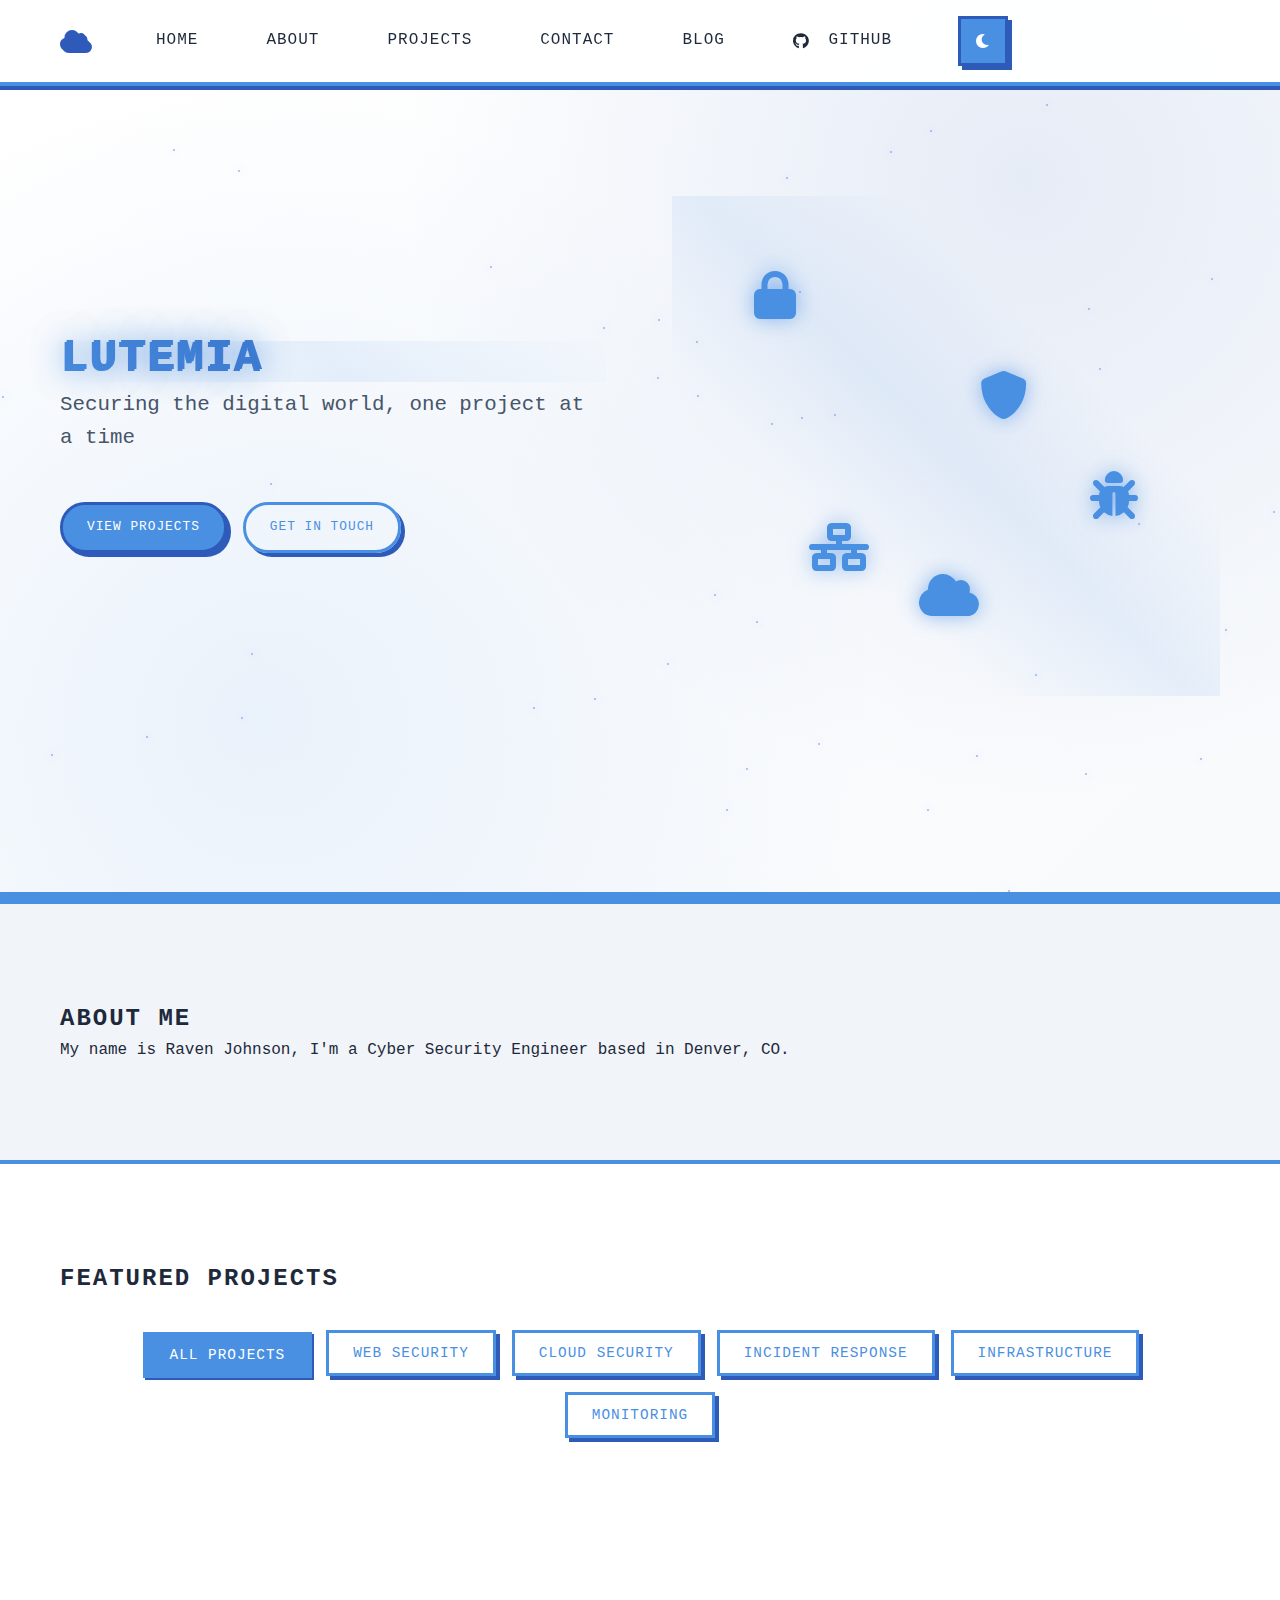
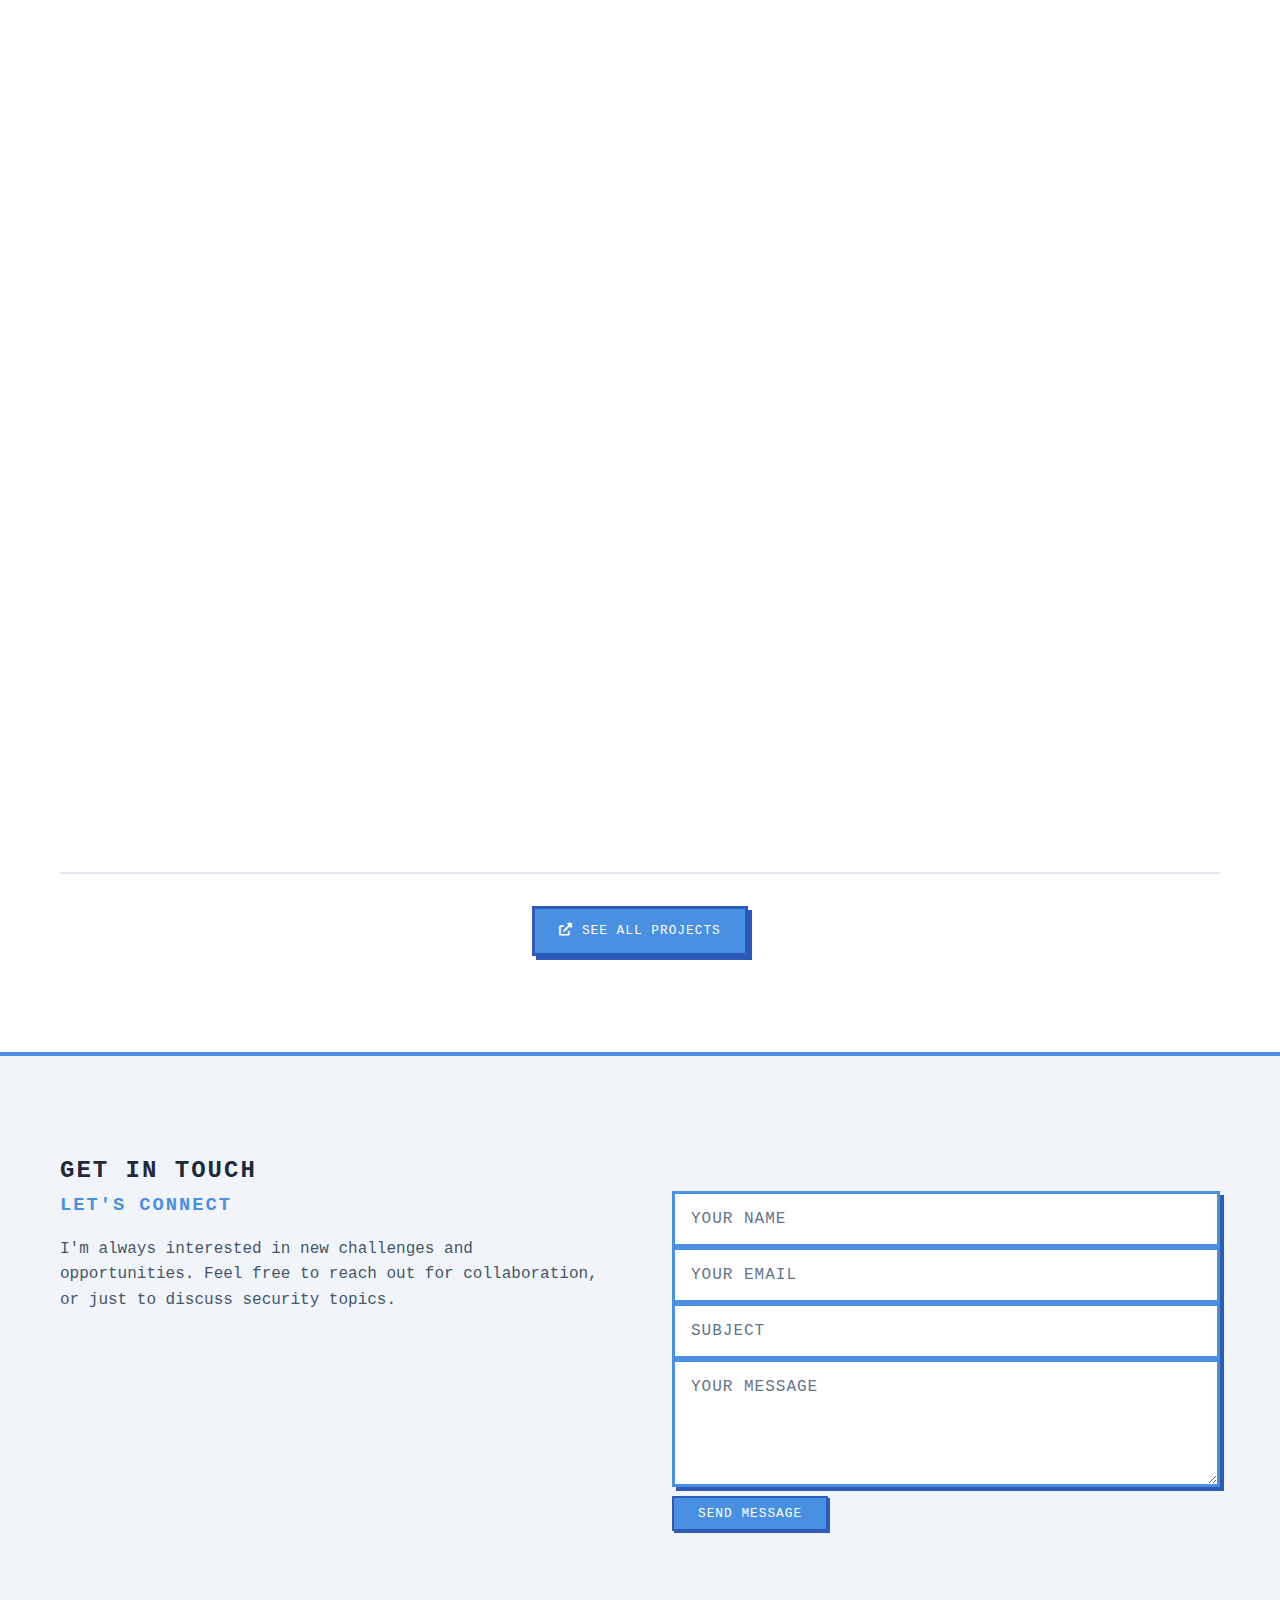
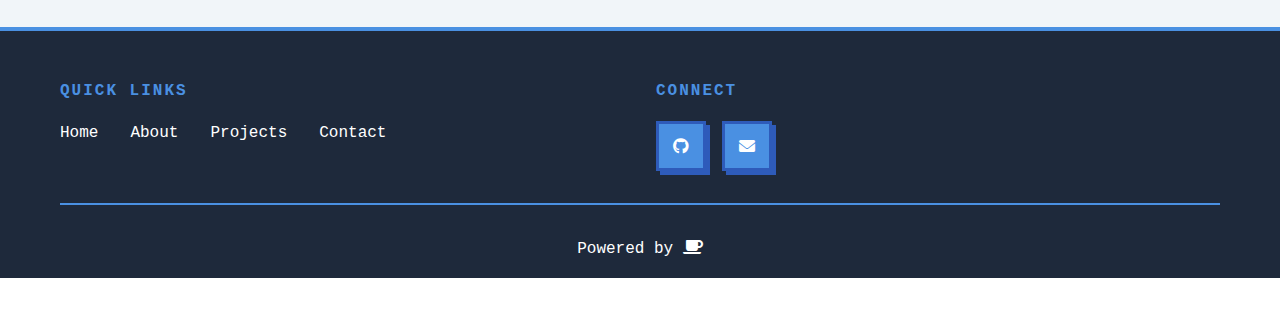
<file: index.html>
<!DOCTYPE html>
<html lang="en">
<head>
    <meta charset="UTF-8">
    <meta name="viewport" content="width=device-width, initial-scale=1.0">
    <title>Lutemia</title>
    <meta name="description" content="Professional cybersecurity portfolio showcasing expertise in web security, cloud security, and network security. View projects, skills, and experience.">
    <meta name="keywords" content="cybersecurity, security specialist, penetration testing, cloud security, AWS, web security">
    <meta name="author" content="Cybersecurity Professional">
    <link rel="stylesheet" href="styles.css">
    <link href="https://cdnjs.cloudflare.com/ajax/libs/font-awesome/6.0.0/css/all.min.css" rel="stylesheet">
    <link href="https://fonts.googleapis.com/css2?family=Inter:wght@300;400;500;600;700;800&family=JetBrains+Mono:wght@400;500;600;700&display=swap" rel="stylesheet">
</head>
<body>
    <!-- Navigation -->
    <nav class="navbar">
        <div class="nav-container">
            <div class="nav-logo">
                <i class="fas fa-cloud"></i>
            </div>
            <ul class="nav-menu">
                <li><a href="#home" class="nav-link">Home</a></li>
                <li><a href="#about" class="nav-link">About</a></li>
                <li><a href="#projects" class="nav-link">Projects</a></li>
                <!--<li><a href="#skills" class="nav-link">Skills</a></li>-->
                <li><a href="#contact" class="nav-link">Contact</a></li>
                <li><a href="https://uneven-yogurt-baa.notion.site/Projects-15e511e9500f80f1b618c92161f5c190?pvs=18" target="_blank" class="nav-link">Blog</a></li>
                <li><a href="https://github.com/Lutemia" class="nav-link" target="_blank"><i class="fab fa-github"></i>&nbsp;GitHub</a></li>
                <li class="theme-toggle">
                    <button id="theme-toggle" class="theme-btn" aria-label="Toggle dark mode">
                        <i class="fas fa-moon"></i>
                    </button>
                </li>
            </ul>
            <div class="hamburger">
                <span class="bar"></span>
                <span class="bar"></span>
                <span class="bar"></span>
            </div>
        </div>
    </nav>

    <!-- Hero Section -->
    <section id="home" class="hero">
        <div class="hero-content">
            <div class="hero-text">
                <h1 class="glitch" data-text="LUTEMIA">LUTEMIA</h1>
                <p>Securing the digital world, one project at a time</p>
                <div class="hero-buttons">
                    <a href="#projects" class="btn btn-primary retro-btn">View Projects</a>
                    <a href="#contact" class="btn btn-secondary retro-btn">Get In Touch</a>
                </div>
            </div>
            <div class="hero-visual">
                <div class="matrix-bg"></div>
                <div class="data-streams">
                    <div class="data-stream stream-1"></div>
                    <div class="data-stream stream-2"></div>
                    <div class="data-stream stream-3"></div>
                    <div class="data-stream stream-4"></div>
                </div>
                <div class="floating-icons">
                    <i class="fas fa-lock"></i>
                    <i class="fas fa-bug"></i>
                    <i class="fas fa-network-wired"></i>
                    <i class="fas fa-shield-alt"></i>
                    <i class="fas fa-cloud"></i>
                </div>
            </div>
        </div>
    </section>

    <!-- About Section -->
    <section id="about" class="about">
        <div class="container">
            <h2 class="section-title">About Me</h2>
            <div class="about-content">
                <div class="about-text">
                    <p>My name is Raven Johnson, I'm a Cyber Security Engineer based in Denver, CO.</p>
                </div>
                <!--<div class="about-image">
                    <div class="profile-card">
                        <div class="profile-avatar">
                            <i class="fas fa-user-secret"></i>
                        </div>
                        <h3>Your Name</h3>
                        <p>Cybersecurity Specialist</p>
                        <div class="profile-badges">
                            <span class="badge">CISSP</span>
                            <span class="badge">CEH</span>
                            <span class="badge">OSCP</span>
                        </div>-->
                    </div>
                </div>
            </div>
        </div>
    </section>

    <!-- Projects Section -->
    <section id="projects" class="projects">
        <div class="container">
            <h2 class="section-title">Featured Projects</h2>
            
            <!-- Project Filter -->
            <div class="project-filters">
                <button class="filter-btn active" data-filter="all">All Projects</button>
                <button class="filter-btn" data-filter="Web Security">Web Security</button>
                <button class="filter-btn" data-filter="Cloud Security">Cloud Security</button>
                <button class="filter-btn" data-filter="Incident Response">Incident Response</button>
                <button class="filter-btn" data-filter="Infrastructure">Infrastructure</button>
                <button class="filter-btn" data-filter="Monitoring">Monitoring</button>
            </div>
            
            <div class="projects-grid">
                <div class="project-card">
                    <div class="project-header">
                        <i class="fas fa-network-wired"></i>
                        <h3>GRC Risk Assessment Workflow</h3>
                    </div>
                    <p>Aautomated, scalable process to assess, rate, and report on business risks across departments or vendors, reducing manual efforts, increasing accuracy and improving overall visibility.</p>
                    <div class="project-tags">
                        <span class="tag">GRC</span>
                        <span class="tag">Risk Assessment</span>
                        <span class="tag">Vulnerability Assessment</span>
                    </div>
                    <div class="project-links">
                        <a href="https://www.notion.so/GRC-Risk-Assessment-Workflow-27d511e9500f80899741d8119c1f139a?source=copy_link" target="_blank" class="project-link"><i class="fas fa-external-link-alt"></i> View Report</a>
                        <a href="https://github.com/Lutemia/grc-scripts" target="_blank" class="project-link"><i class="fab fa-github"></i> Code</a>
                    </div>
                </div>

                <div class="project-card">
                    <div class="project-header">
                        <i class="fas fa-bug"></i>
                        <h3>Web Application Security</h3>
                    </div>
                    <p>Security testing of web applications using OWASP methodologies, discovering SQL injection and XSS vulnerabilities.</p>
                    <div class="project-tags">
                        <span class="tag clickable-tag" data-tag="Web Security">Web Security</span>
                        <span class="tag clickable-tag" data-tag="OWASP">OWASP</span>
                        <span class="tag clickable-tag" data-tag="SQL Injection">SQL Injection</span>
                    </div>
                    <div class="project-links">
                        <a href="https://uneven-yogurt-baa.notion.site/SQL-Labs-1e6511e9500f8015a95dcc7e583d270c" target="_blank" class="project-link"><i class="fas fa-external-link-alt"></i> View Report</a>
                        <!--<a href="#" class="project-link"><i class="fab fa-github"></i> Code</a>-->
                    </div>
                </div>

                <div class="project-card">
                    <div class="project-header">
                        <i class="fas fa-shield-alt"></i>
                        <h3>AWS GuardDuty Alert Monitor</h3>
                    </div>
                    <p>Developed comprehensive incident response procedures and automated threat detection systems for enterprise environments.</p>
                    <div class="project-tags">
                        <span class="tag clickable-tag" data-tag="Incident Response">Incident Response</span>
                        <span class="tag clickable-tag" data-tag="Threat Detection">Threat Detection</span>
                        <span class="tag clickable-tag" data-tag="Automation">Automation</span>
                        <span class="tag clickable-tag" data-tag="Monitoring">Monitoring</span>
                    </div>
                    <div class="project-links">
                        <a href="https://uneven-yogurt-baa.notion.site/AWS-GuardDuty-Alert-Monitor-with-Slack-Notifications-234511e9500f805897f4ca6ca3edbf87" target="_blank" class="project-link"><i class="fas fa-external-link-alt"></i> View Report</a>
                        <!--<a href="#" class="project-link"><i class="fab fa-github"></i> Code</a>-->
                    </div>
                </div>

                <!--<div class="project-card">
                    <div class="project-header">
                        <i class="fas fa-lock"></i>
                        <h3>Secure VPC Lab</h3>
                    </div>
                    <p>VPC lab created to simulate a healthcare/financial company segmenting internal systems from public facing systems.</p>
                    <div class="project-tags">
                        <span class="tag clickable-tag" data-tag="Cloud Security">Cloud Security</span>
                        <span class="tag clickable-tag" data-tag="Cloud Networking">Cloud Networking</span>
                        <span class="tag clickable-tag" data-tag="Incident Response">Incident Response</span>
                        <span class="tag clickable-tag" data-tag="Threat Detection">Threat Detection</span>
                    </div>
                    <div class="project-links">
                        <a href="#" class="project-link"><i class="fas fa-external-link-alt"></i> View Report</a>
                        <a href="#" class="project-link"><i class="fab fa-github"></i> Code</a>
                    </div>
                </div> -->

                <div class="project-card">
                    <div class="project-header">
                        <i class="fa-solid fa-envelope"></i>
                        <h3>PhishSpy</h3>
                    </div>
                    <p>An app that helps Security and SOC Analysts quickly scan URLs, IP addresses and domains for malicious activity.</p>
                    <div class="project-tags">
                        <span class="tag">Email Security</span>
                        <span class="tag">Phishing</span>
                        <span class="tag">Incident Response</span>
                    </div>
                    <div class="project-links">
                        <a href="https://www.notion.so/PhishSpy-276511e9500f80828e99dd288a5009bd?source=copy_link" target="_blank" class="project-link"><i class="fas fa-external-link-alt"></i> View Report</a>
                        <a href="https://github.com/Lutemia/phishspy" target="_blank" class="project-link"><i class="fab fa-github"></i> Code</a>
                    </div>
                </div>

                <div class="project-card" data-filter="cloud-security">
                    <div class="project-header">
                        <i class="fas fa-cloud"></i>
                        <h3>Cloud Security Architecture</h3>
                    </div>
                    <p>Design and implementation of secure cloud infrastructure with multi-layered security controls and monitoring.</p>
                    <div class="project-tags">
                        <span class="tag clickable-tag" data-tag="Cloud Security">Cloud Security</span>
                        <span class="tag clickable-tag" data-tag="Infrastructure">Infrastructure</span>
                        <span class="tag clickable-tag" data-tag="Monitoring">Monitoring</span>
                    </div>
                    <div class="project-links">
                        <!--<a href="#" class="project-link"><i class="fas fa-external-link-alt"></i> View Report</a>-->
                        <a href="https://github.com/Lutemia/hello-cloud" target="_blank" class="project-link"><i class="fab fa-github"></i> Code</a>
                    </div>
                </div>
            </div>
            
            <!-- See All Projects Button -->
            <div class="projects-cta">
                <a href="https://uneven-yogurt-baa.notion.site/Projects-15e511e9500f80f1b618c92161f5c190?pvs=18" target="_blank" class="btn btn-primary retro-btn">
                    <i class="fas fa-external-link-alt"></i> See All Projects
                </a>
            </div>
        </div>
    </section>

    <!-- Skills Section -->
    <section id="skills" class="skills">
        <div class="container">
            <!-- Technical Skills content hidden but section kept for background -->
        </div>
    </section>

    <!-- Blog Section -->
    <!--<section id="blog" class="blog">
        <div class="container">
            <h2 class="section-title">Latest Blog Posts</h2>
            <div class="blog-grid">
                <div class="blog-card">
                    <div class="blog-header">
                        <i class="fas fa-shield-alt"></i>
                        <h3>Cybersecurity Best Practices</h3>
                    </div>
                    <p>Essential security practices for protecting digital assets and maintaining robust cybersecurity posture in today's evolving threat landscape.</p>
                    <div class="blog-meta">
                        <span class="blog-date">March 15, 2024</span>
                        <span class="blog-category">Security</span>
                    </div>
                    <a href="#" class="blog-link">Read More <i class="fas fa-arrow-right"></i></a>
                </div>

                <div class="blog-card">
                    <div class="blog-header">
                        <i class="fas fa-bug"></i>
                        <h3>Penetration Testing Guide</h3>
                    </div>
                    <p>A comprehensive guide to ethical hacking and penetration testing methodologies for security professionals.</p>
                    <div class="blog-meta">
                        <span class="blog-date">March 10, 2024</span>
                        <span class="blog-category">Testing</span>
                    </div>
                    <a href="#" class="blog-link">Read More <i class="fas fa-arrow-right"></i></a>
                </div>

                <div class="blog-card">
                    <div class="blog-header">
                        <i class="fas fa-lock"></i>
                        <h3>Cryptography Fundamentals</h3>
                    </div>
                    <p>Understanding the basics of cryptographic protocols and their role in securing digital communications.</p>
                    <div class="blog-meta">
                        <span class="blog-date">March 5, 2024</span>
                        <span class="blog-category">Cryptography</span>
                    </div>
                    <a href="#" class="blog-link">Read More <i class="fas fa-arrow-right"></i></a>
                </div>
            </div>
        </div>
    </section>-->

    <!-- Contact Section -->
    <section id="contact" class="contact skills">
        <div class="container">
            <h2 class="section-title">Get In Touch</h2>
            <div class="contact-content">
                <div class="contact-info">
                    <h3>Let's Connect</h3>
                    <p>I'm always interested in new challenges and opportunities. Feel free to reach out for collaboration, or just to discuss security topics.</p>
                    <!--<div class="contact-methods">
                        <div class="contact-method">
                            <i class="fas fa-envelope"></i>
                            <span>rjohnson2377@gmail.com</span>
                        </div>
                        <div class="contact-method">
                            <i class="fab fa-github"></i>
                            <span>github.com/lutemia</span>
                        </div>
                        <div class="contact-method">
                            <i class="fas fa-phone"></i>
                            <span>+1 (555) 123-4567</span>
                        </div>
                    </div>-->
                </div>
                <form class="contact-form">
                    <div class="form-group">
                        <input type="text" id="name" name="name" placeholder="Your Name" required>
                    </div>
                    <div class="form-group">
                        <input type="email" id="email" name="email" placeholder="Your Email" required>
                    </div>
                    <div class="form-group">
                        <input type="text" id="subject" name="subject" placeholder="Subject" required>
                    </div>
                    <div class="form-group">
                        <textarea id="message" name="message" placeholder="Your Message" rows="5" required></textarea>
                    </div>
                    <button type="submit" class="btn btn-primary">Send Message</button>
                </form>
            </div>
        </div>
    </section>

    <!-- Back to Top Button -->
    <button id="back-to-top" class="back-to-top" aria-label="Back to top">
        <i class="fas fa-arrow-up"></i>
    </button>

    <!-- Footer -->
    <footer class="footer">
        <div class="container">
            <div class="footer-content">
                <div class="footer-section">
                    <h4>Quick Links</h4>
                    <ul class="footer-links-horizontal">
                        <li><a href="#home">Home</a></li>
                        <li><a href="#about">About</a></li>
                        <li><a href="https://uneven-yogurt-baa.notion.site/Projects-15e511e9500f80f1b618c92161f5c190?pvs=18" target="_blank">Projects</a></li>
                        <li><a href="mailto:rjohnson2377@gmail.com">Contact</a></li>
                    </ul>
                </div>
                <div class="footer-section">
                    <h4>Connect</h4>
                    <div class="social-links">
                        <a href="https://github.com/Lutemia" target="_blank"><i class="fab fa-github"></i></a>
                        <a href="mailto:rjohnson2377@gmail.com"><i class="fas fa-envelope"></i></a>
                    </div>
                </div>
            </div>
            <div class="footer-bottom">
                <p>Powered by <i class="fas fa-coffee"></i></p>
            </div>
        </div>
    </footer>

    <script src="script.js"></script>
</body>
</html>
</file>
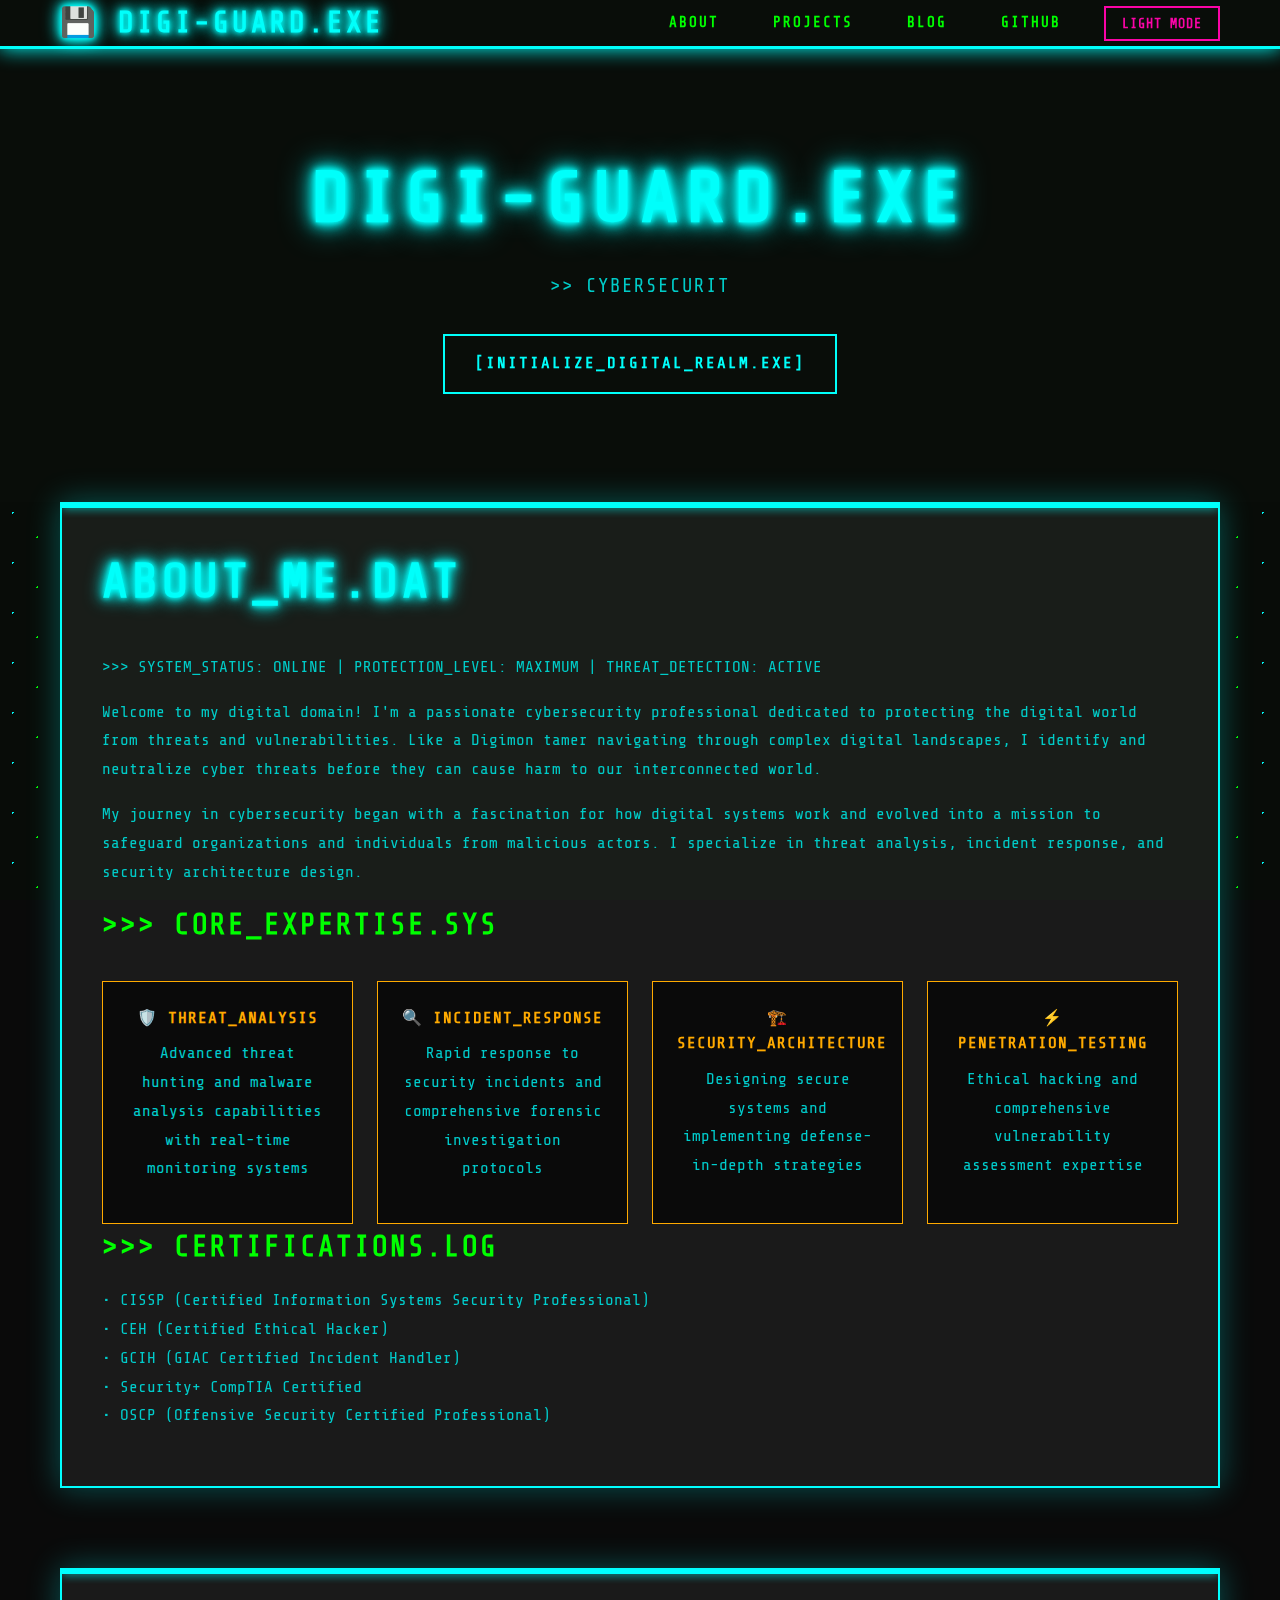
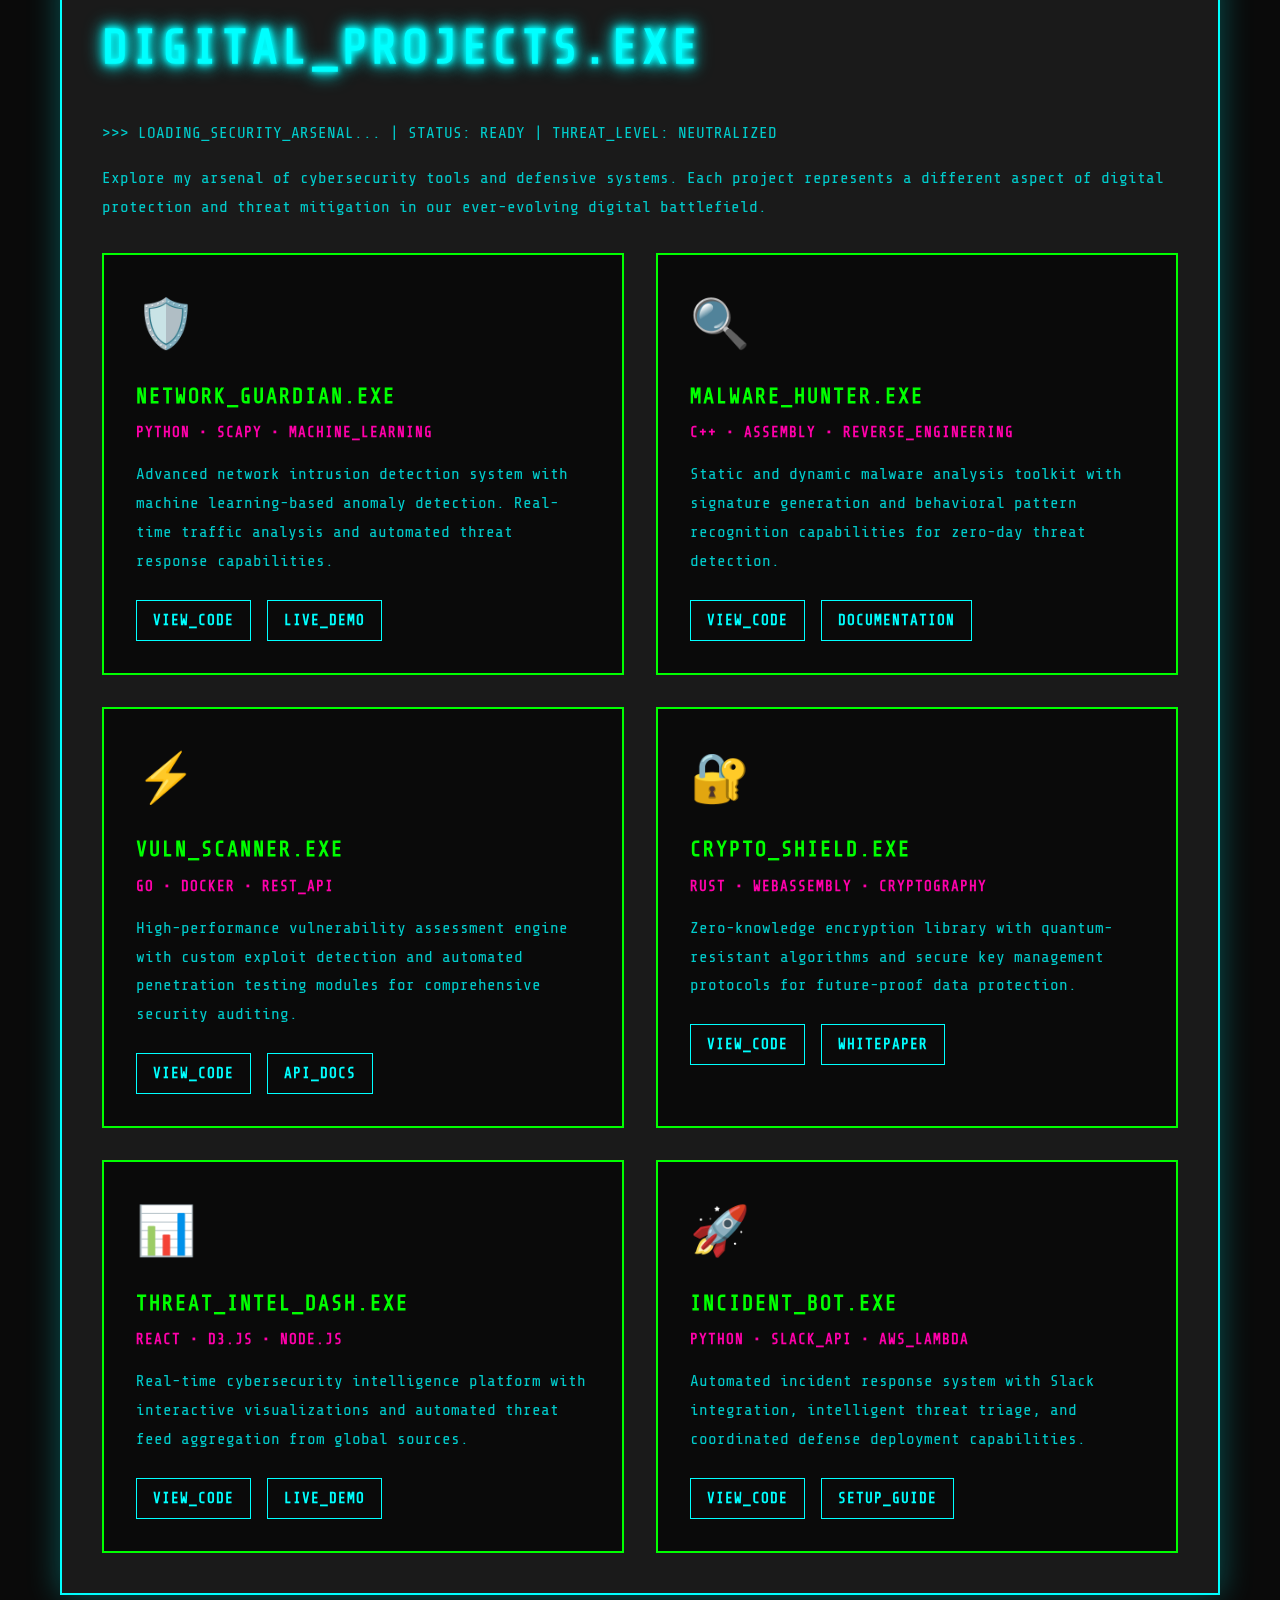
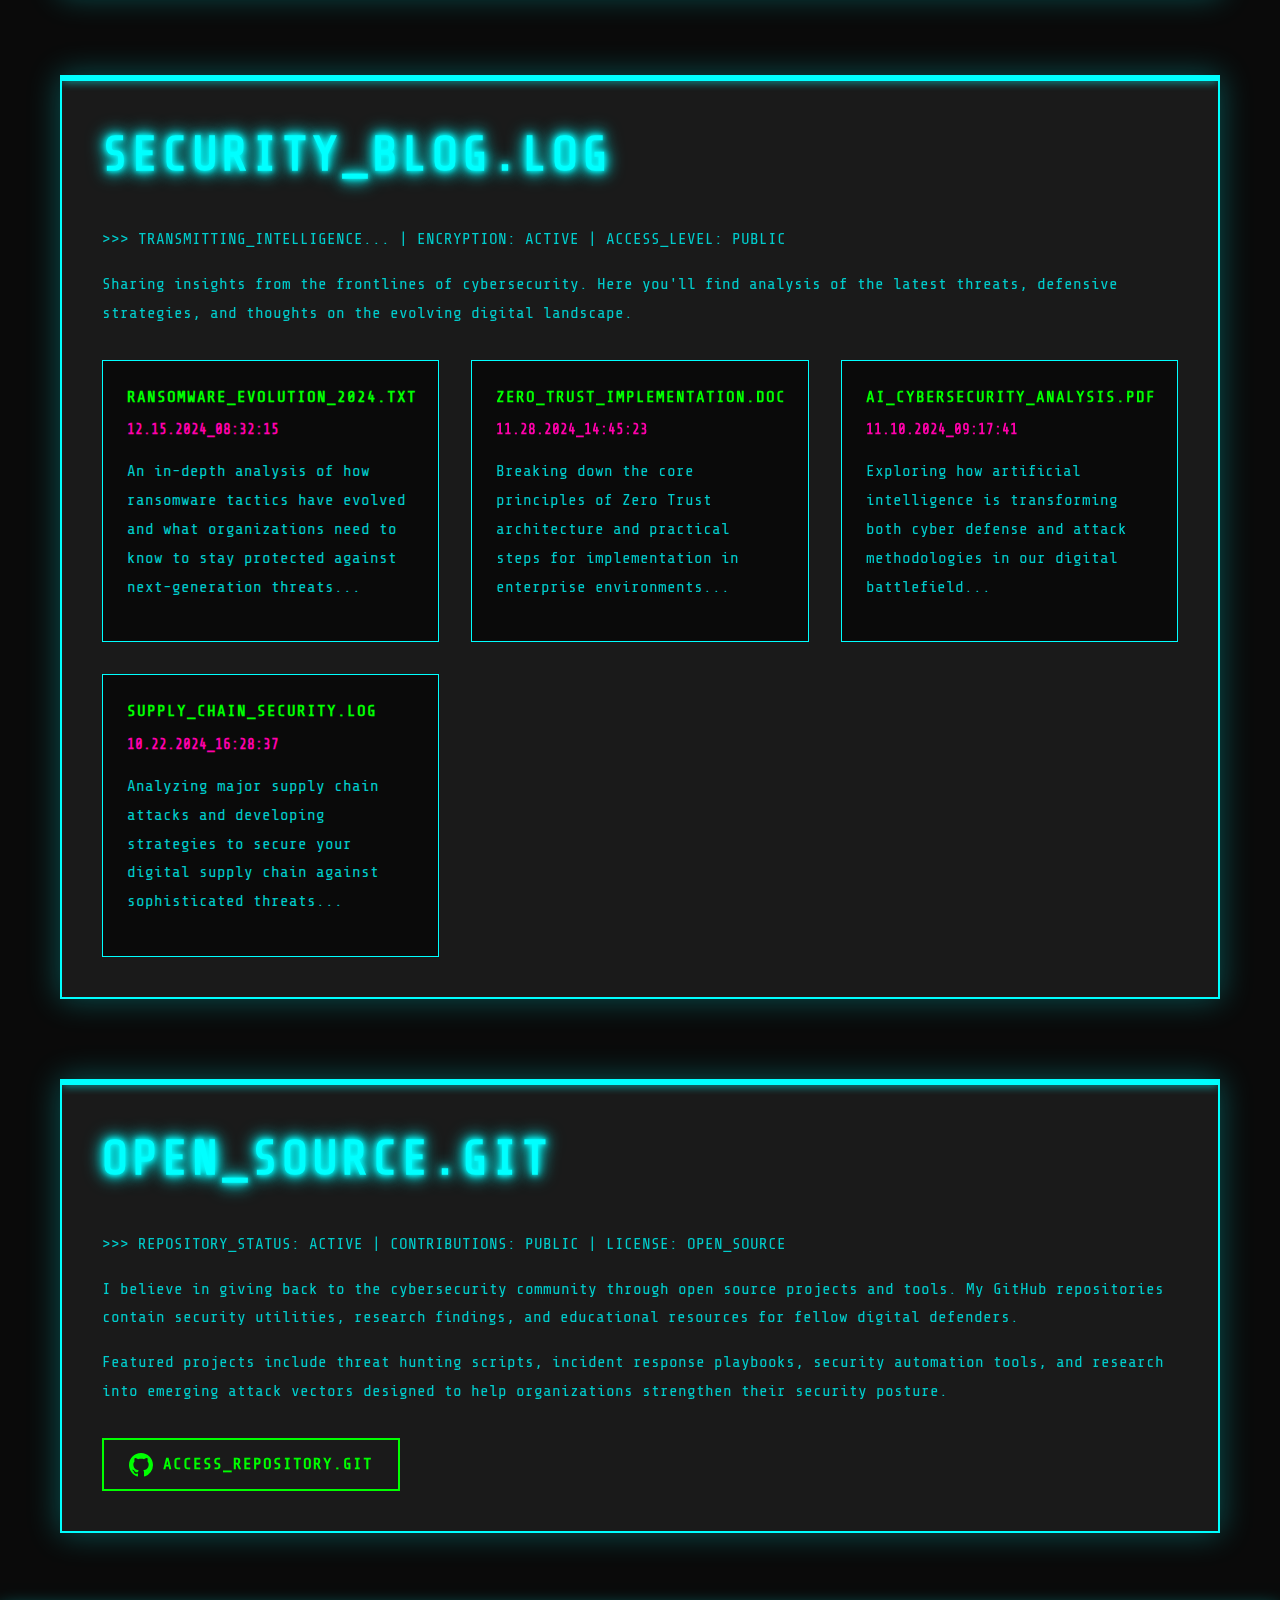
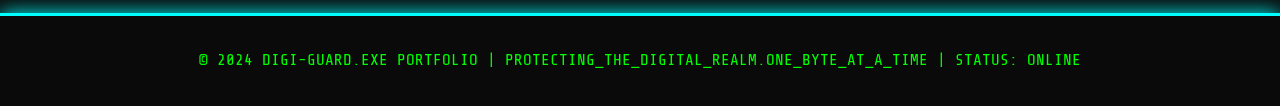
<file: digimon-cyber-portfolio.html>
<!DOCTYPE html>
<html lang="en">
<head>
    <meta charset="UTF-8">
    <meta name="viewport" content="width=device-width, initial-scale=1.0">
    <title>DIGI-GUARD.EXE - Cybersecurity Portfolio</title>
    <style>
        @import url('https://fonts.googleapis.com/css2?family=Share+Tech+Mono:wght@400&display=swap');
        
        * {
            margin: 0;
            padding: 0;
            box-sizing: border-box;
        }

        :root {
            --primary-bg: #0a0a0a;
            --secondary-bg: #1a1a1a;
            --accent-cyan: #00ffff;
            --accent-green: #00ff00;
            --accent-pink: #ff00aa;
            --accent-orange: #ffaa00;
            --text-primary: #00ff00;
            --text-secondary: #00cccc;
            --border-color: #333333;
            --hover-cyan: #33ffff;
            --card-shadow: rgba(0, 255, 255, 0.3);
            --neon-glow: 0 0 5px currentColor, 0 0 10px currentColor, 0 0 15px currentColor, 0 0 20px currentColor;
            --neon-glow-strong: 0 0 5px currentColor, 0 0 10px currentColor, 0 0 15px currentColor, 0 0 20px currentColor, 0 0 35px currentColor;
        }

        [data-theme="light"] {
            --primary-bg: #f0f0f0;
            --secondary-bg: #e0e0e0;
            --accent-cyan: #0066cc;
            --accent-green: #006600;
            --accent-pink: #cc0066;
            --accent-orange: #cc6600;
            --text-primary: #000000;
            --text-secondary: #333333;
            --border-color: #cccccc;
            --hover-cyan: #0088ff;
            --card-shadow: rgba(0, 102, 204, 0.2);
            --neon-glow: 0 2px 4px rgba(0, 102, 204, 0.3);
            --neon-glow-strong: 0 2px 8px rgba(0, 102, 204, 0.4);
        }

        body {
            font-family: 'Share Tech Mono', 'Courier New', monospace;
            background: var(--primary-bg);
            color: var(--text-primary);
            line-height: 1.6;
            transition: all 0.3s ease;
            background-image: 
                radial-gradient(circle at 25% 25%, var(--accent-cyan) 1px, transparent 1px),
                radial-gradient(circle at 75% 75%, var(--accent-green) 1px, transparent 1px);
            background-size: 50px 50px;
            background-attachment: fixed;
        }

        .container {
            max-width: 1200px;
            margin: 0 auto;
            padding: 0 20px;
        }

        /* Retro Scanlines Effect */
        body::before {
            content: '';
            position: fixed;
            top: 0;
            left: 0;
            width: 100%;
            height: 100%;
            background: repeating-linear-gradient(
                0deg,
                transparent 0px,
                rgba(0, 255, 0, 0.03) 1px,
                transparent 2px
            );
            pointer-events: none;
            z-index: 10000;
        }

        /* Header */
        header {
            background: var(--primary-bg);
            border-bottom: 3px solid var(--accent-cyan);
            box-shadow: 0 0 20px var(--accent-cyan);
            position: fixed;
            width: 100%;
            top: 0;
            z-index: 1000;
            transition: all 0.3s ease;
        }

        nav {
            display: flex;
            justify-content: space-between;
            align-items: center;
            padding: 1rem 0;
        }

        .logo {
            font-size: 1.8rem;
            font-weight: bold;
            color: var(--accent-cyan);
            text-shadow: var(--neon-glow);
            text-transform: uppercase;
            letter-spacing: 3px;
            animation: flicker 2s infinite alternate;
        }

        .nav-links {
            display: flex;
            list-style: none;
            gap: 2rem;
            align-items: center;
        }

        .nav-links a {
            text-decoration: none;
            color: var(--text-primary);
            font-weight: bold;
            transition: all 0.3s ease;
            position: relative;
            text-transform: uppercase;
            letter-spacing: 2px;
            font-size: 0.9rem;
            padding: 5px 10px;
            border: 1px solid transparent;
        }

        .nav-links a:hover {
            color: var(--accent-cyan);
            text-shadow: var(--neon-glow);
            border: 1px solid var(--accent-cyan);
            box-shadow: 0 0 10px var(--accent-cyan);
        }

        /* Dark Mode Toggle */
        .theme-toggle {
            background: transparent;
            border: 2px solid var(--accent-pink);
            color: var(--accent-pink);
            padding: 8px 16px;
            cursor: pointer;
            transition: all 0.3s ease;
            font-weight: bold;
            text-transform: uppercase;
            font-family: 'Share Tech Mono', monospace;
            letter-spacing: 1px;
        }

        .theme-toggle:hover {
            background: var(--accent-pink);
            color: var(--primary-bg);
            box-shadow: var(--neon-glow);
            text-shadow: none;
        }

        /* Hero Section */
        .hero {
            padding: 140px 0 100px;
            text-align: center;
            background: var(--primary-bg);
            position: relative;
            overflow: hidden;
        }

        .hero::before {
            content: '';
            position: absolute;
            top: 0;
            left: -100%;
            width: 100%;
            height: 100%;
            background: linear-gradient(90deg, transparent, var(--accent-cyan), transparent);
            animation: scan-sweep 4s infinite;
            opacity: 0.1;
        }

        .hero-content {
            max-width: 800px;
            margin: 0 auto;
            position: relative;
            z-index: 2;
        }

        .hero h1 {
            font-size: 4.5rem;
            margin-bottom: 1rem;
            color: var(--accent-cyan);
            text-shadow: var(--neon-glow-strong);
            animation: float 3s ease-in-out infinite;
            text-transform: uppercase;
            letter-spacing: 8px;
            font-weight: bold;
        }

        .hero p {
            font-size: 1.2rem;
            color: var(--text-secondary);
            margin-bottom: 2rem;
            text-transform: uppercase;
            letter-spacing: 2px;
        }

        .cta-button {
            background: transparent;
            color: var(--accent-cyan);
            padding: 15px 30px;
            text-decoration: none;
            border: 2px solid var(--accent-cyan);
            font-weight: bold;
            display: inline-block;
            transition: all 0.3s ease;
            text-transform: uppercase;
            letter-spacing: 2px;
            position: relative;
            overflow: hidden;
        }

        .cta-button::before {
            content: '';
            position: absolute;
            top: 0;
            left: -100%;
            width: 100%;
            height: 100%;
            background: var(--accent-cyan);
            transition: left 0.3s ease;
            z-index: -1;
        }

        .cta-button:hover::before {
            left: 0;
        }

        .cta-button:hover {
            color: var(--primary-bg);
            box-shadow: var(--neon-glow);
        }

        /* Main Content */
        main {
            padding: 60px 0;
        }

        .section {
            margin-bottom: 80px;
            padding: 40px;
            background: var(--secondary-bg);
            border: 2px solid var(--accent-cyan);
            box-shadow: 0 0 30px var(--card-shadow);
            transition: all 0.3s ease;
            position: relative;
            overflow: hidden;
        }

        .section::before {
            content: '';
            position: absolute;
            top: 0;
            left: 0;
            right: 0;
            height: 4px;
            background: var(--accent-cyan);
            box-shadow: 0 0 10px var(--accent-cyan);
            animation: pulse-glow 2s ease-in-out infinite alternate;
        }

        .section:hover {
            transform: translateY(-5px);
            box-shadow: 0 0 50px var(--accent-cyan);
        }

        .section h2 {
            font-size: 3rem;
            margin-bottom: 2rem;
            color: var(--accent-cyan);
            text-shadow: var(--neon-glow);
            text-transform: uppercase;
            letter-spacing: 4px;
            font-weight: bold;
        }

        .section h3 {
            font-size: 1.8rem;
            margin-bottom: 1rem;
            color: var(--accent-green);
            text-transform: uppercase;
            letter-spacing: 2px;
        }

        .section p {
            color: var(--text-secondary);
            line-height: 1.8;
            margin-bottom: 1rem;
            font-size: 1rem;
        }

        /* Project Grid */
        .project-grid {
            display: grid;
            grid-template-columns: repeat(auto-fit, minmax(350px, 1fr));
            gap: 2rem;
            margin-top: 2rem;
        }

        .project-card {
            background: var(--primary-bg);
            padding: 2rem;
            border: 2px solid var(--accent-green);
            transition: all 0.3s ease;
            position: relative;
            overflow: hidden;
        }

        .project-card::before {
            content: '';
            position: absolute;
            top: 0;
            left: -100%;
            width: 100%;
            height: 2px;
            background: linear-gradient(90deg, transparent, var(--accent-pink), transparent);
            animation: scan-line 3s infinite;
        }

        .project-card:hover {
            transform: translateY(-5px);
            box-shadow: 0 0 40px var(--accent-green);
            border-color: var(--accent-pink);
        }

        .project-icon {
            font-size: 3rem;
            margin-bottom: 1rem;
            display: block;
            color: var(--accent-orange);
        }

        .project-card h4 {
            color: var(--accent-green);
            margin-bottom: 0.5rem;
            text-transform: uppercase;
            letter-spacing: 2px;
            font-weight: bold;
            font-size: 1.3rem;
        }

        .project-tech {
            font-size: 0.9rem;
            color: var(--accent-pink);
            margin-bottom: 1rem;
            font-weight: bold;
            text-transform: uppercase;
            letter-spacing: 1px;
        }

        .project-links {
            display: flex;
            gap: 1rem;
            margin-top: 1.5rem;
        }

        .project-link {
            background: transparent;
            color: var(--accent-cyan);
            border: 1px solid var(--accent-cyan);
            padding: 8px 16px;
            text-decoration: none;
            font-weight: bold;
            font-size: 0.9rem;
            text-transform: uppercase;
            letter-spacing: 1px;
            transition: all 0.3s ease;
        }

        .project-link:hover {
            background: var(--accent-cyan);
            color: var(--primary-bg);
            box-shadow: 0 0 15px var(--accent-cyan);
        }

        /* Blog Section */
        .blog-grid {
            display: grid;
            grid-template-columns: repeat(auto-fit, minmax(300px, 1fr));
            gap: 2rem;
            margin-top: 2rem;
        }

        .blog-card {
            background: var(--primary-bg);
            padding: 1.5rem;
            border: 1px solid var(--accent-cyan);
            transition: all 0.3s ease;
            cursor: pointer;
            position: relative;
        }

        .blog-card::after {
            content: '';
            position: absolute;
            bottom: 0;
            left: 0;
            width: 0;
            height: 2px;
            background: var(--accent-green);
            transition: width 0.3s ease;
        }

        .blog-card:hover::after {
            width: 100%;
        }

        .blog-card:hover {
            transform: translateY(-3px);
            box-shadow: 0 0 25px var(--accent-green);
            border-color: var(--accent-cyan);
        }

        .blog-card h4 {
            color: var(--accent-green);
            margin-bottom: 0.5rem;
            text-transform: uppercase;
            letter-spacing: 1px;
        }

        .blog-card .date {
            font-size: 0.9rem;
            color: var(--accent-pink);
            margin-bottom: 1rem;
            text-transform: uppercase;
            font-weight: bold;
        }

        /* Skills Grid */
        .skills-grid {
            display: grid;
            grid-template-columns: repeat(auto-fit, minmax(250px, 1fr));
            gap: 1.5rem;
            margin-top: 2rem;
        }

        .skill-item {
            background: var(--primary-bg);
            padding: 1.5rem;
            text-align: center;
            border: 1px solid var(--accent-orange);
            transition: all 0.3s ease;
            position: relative;
        }

        .skill-item::before {
            content: '';
            position: absolute;
            top: -1px;
            left: -1px;
            right: -1px;
            bottom: -1px;
            background: linear-gradient(45deg, #000000, #ffff00, #0066ff, #000000);
            z-index: -1;
            opacity: 0;
            transition: opacity 0.3s ease;
        }

        .skill-item:hover::before {
            opacity: 1;
        }

        .skill-item:hover {
            transform: translateY(-3px);
            color: #ffffff;
        }

        .skill-item h4 {
            color: var(--accent-orange);
            margin-bottom: 0.5rem;
            text-transform: uppercase;
            letter-spacing: 1px;
        }

        /* GitHub Link */
        .github-link {
            display: inline-flex;
            align-items: center;
            gap: 10px;
            background: transparent;
            color: var(--accent-green);
            border: 2px solid var(--accent-green);
            padding: 12px 25px;
            text-decoration: none;
            font-weight: bold;
            transition: all 0.3s ease;
            margin-top: 1rem;
            text-transform: uppercase;
            letter-spacing: 1px;
        }

        .github-link:hover {
            background: var(--accent-green);
            color: var(--primary-bg);
            box-shadow: 0 0 20px var(--accent-green);
        }

        /* Footer */
        footer {
            background: var(--primary-bg);
            padding: 2rem 0;
            text-align: center;
            border-top: 3px solid var(--accent-cyan);
            box-shadow: 0 0 20px var(--accent-cyan);
            margin-top: 4rem;
        }

        /* Animations */
        @keyframes float {
            0%, 100% { transform: translateY(0); }
            50% { transform: translateY(-10px); }
        }

        @keyframes pulse-glow {
            0% { opacity: 0.5; box-shadow: 0 0 5px currentColor; }
            100% { opacity: 1; box-shadow: 0 0 20px currentColor; }
        }

        @keyframes scan-line {
            0% { transform: translateX(-100%); }
            100% { transform: translateX(100%); }
        }

        @keyframes scan-sweep {
            0% { left: -100%; }
            100% { left: 100%; }
        }

        @keyframes flicker {
            0%, 100% { opacity: 1; }
            50% { opacity: 0.8; }
        }

        /* Responsive Design */
        @media (max-width: 768px) {
            .nav-links {
                flex-direction: column;
                gap: 1rem;
            }

            .hero h1 {
                font-size: 2.5rem;
                letter-spacing: 4px;
            }

            .section {
                padding: 20px;
            }

            .section h2 {
                font-size: 2rem;
            }

            .project-grid {
                grid-template-columns: 1fr;
            }
        }
    </style>
</head>
<body>
    <header>
        <nav class="container">
            <div class="logo">💾 DIGI-GUARD.EXE</div>
            <ul class="nav-links">
                <li><a href="#about">ABOUT</a></li>
                <li><a href="#projects">PROJECTS</a></li>
                <li><a href="#blog">BLOG</a></li>
                <li><a href="#github">GITHUB</a></li>
                <li><button class="theme-toggle" onclick="toggleTheme()">LIGHT MODE</button></li>
            </ul>
        </nav>
    </header>

    <section class="hero">
        <div class="container">
            <div class="hero-content">
                <h1>DIGI-GUARD.EXE</h1>
                <p>>> CYBERSECURITY.PROTOCOL_ACTIVE | DIGITAL.WORLD_DEFENDER | SECURITY.ANALYST_v2.0</p>
                <a href="#about" class="cta-button">[INITIALIZE_DIGITAL_REALM.EXE]</a>
            </div>
        </div>
    </section>

    <main class="container">
        <section id="about" class="section">
            <h2>ABOUT_ME.DAT</h2>
            <p>>>> SYSTEM_STATUS: ONLINE | PROTECTION_LEVEL: MAXIMUM | THREAT_DETECTION: ACTIVE</p>
            
            <p>Welcome to my digital domain! I'm a passionate cybersecurity professional dedicated to protecting the digital world from threats and vulnerabilities. Like a Digimon tamer navigating through complex digital landscapes, I identify and neutralize cyber threats before they can cause harm to our interconnected world.</p>
            
            <p>My journey in cybersecurity began with a fascination for how digital systems work and evolved into a mission to safeguard organizations and individuals from malicious actors. I specialize in threat analysis, incident response, and security architecture design.</p>

            <h3>>>> CORE_EXPERTISE.SYS</h3>
            <div class="skills-grid">
                <div class="skill-item">
                    <h4>🛡️ THREAT_ANALYSIS</h4>
                    <p>Advanced threat hunting and malware analysis capabilities with real-time monitoring systems</p>
                </div>
                <div class="skill-item">
                    <h4>🔍 INCIDENT_RESPONSE</h4>
                    <p>Rapid response to security incidents and comprehensive forensic investigation protocols</p>
                </div>
                <div class="skill-item">
                    <h4>🏗️ SECURITY_ARCHITECTURE</h4>
                    <p>Designing secure systems and implementing defense-in-depth strategies</p>
                </div>
                <div class="skill-item">
                    <h4>⚡ PENETRATION_TESTING</h4>
                    <p>Ethical hacking and comprehensive vulnerability assessment expertise</p>
                </div>
            </div>

            <h3>>>> CERTIFICATIONS.LOG</h3>
            <p>• CISSP (Certified Information Systems Security Professional)<br>
               • CEH (Certified Ethical Hacker)<br>
               • GCIH (GIAC Certified Incident Handler)<br>
               • Security+ CompTIA Certified<br>
               • OSCP (Offensive Security Certified Professional)</p>
        </section>

        <section id="projects" class="section">
            <h2>DIGITAL_PROJECTS.EXE</h2>
            <p>>>> LOADING_SECURITY_ARSENAL... | STATUS: READY | THREAT_LEVEL: NEUTRALIZED</p>
            <p>Explore my arsenal of cybersecurity tools and defensive systems. Each project represents a different aspect of digital protection and threat mitigation in our ever-evolving digital battlefield.</p>
            
            <div class="project-grid">
                <div class="project-card">
                    <div class="project-icon">🛡️</div>
                    <h4>NETWORK_GUARDIAN.EXE</h4>
                    <div class="project-tech">PYTHON • SCAPY • MACHINE_LEARNING</div>
                    <p>Advanced network intrusion detection system with machine learning-based anomaly detection. Real-time traffic analysis and automated threat response capabilities.</p>
                    <div class="project-links">
                        <a href="#" class="project-link">VIEW_CODE</a>
                        <a href="#" class="project-link">LIVE_DEMO</a>
                    </div>
                </div>
                
                <div class="project-card">
                    <div class="project-icon">🔍</div>
                    <h4>MALWARE_HUNTER.EXE</h4>
                    <div class="project-tech">C++ • ASSEMBLY • REVERSE_ENGINEERING</div>
                    <p>Static and dynamic malware analysis toolkit with signature generation and behavioral pattern recognition capabilities for zero-day threat detection.</p>
                    <div class="project-links">
                        <a href="#" class="project-link">VIEW_CODE</a>
                        <a href="#" class="project-link">DOCUMENTATION</a>
                    </div>
                </div>
                
                <div class="project-card">
                    <div class="project-icon">⚡</div>
                    <h4>VULN_SCANNER.EXE</h4>
                    <div class="project-tech">GO • DOCKER • REST_API</div>
                    <p>High-performance vulnerability assessment engine with custom exploit detection and automated penetration testing modules for comprehensive security auditing.</p>
                    <div class="project-links">
                        <a href="#" class="project-link">VIEW_CODE</a>
                        <a href="#" class="project-link">API_DOCS</a>
                    </div>
                </div>
                
                <div class="project-card">
                    <div class="project-icon">🔐</div>
                    <h4>CRYPTO_SHIELD.EXE</h4>
                    <div class="project-tech">RUST • WEBASSEMBLY • CRYPTOGRAPHY</div>
                    <p>Zero-knowledge encryption library with quantum-resistant algorithms and secure key management protocols for future-proof data protection.</p>
                    <div class="project-links">
                        <a href="#" class="project-link">VIEW_CODE</a>
                        <a href="#" class="project-link">WHITEPAPER</a>
                    </div>
                </div>
                
                <div class="project-card">
                    <div class="project-icon">📊</div>
                    <h4>THREAT_INTEL_DASH.EXE</h4>
                    <div class="project-tech">REACT • D3.JS • NODE.JS</div>
                    <p>Real-time cybersecurity intelligence platform with interactive visualizations and automated threat feed aggregation from global sources.</p>
                    <div class="project-links">
                        <a href="#" class="project-link">VIEW_CODE</a>
                        <a href="#" class="project-link">LIVE_DEMO</a>
                    </div>
                </div>
                
                <div class="project-card">
                    <div class="project-icon">🚀</div>
                    <h4>INCIDENT_BOT.EXE</h4>
                    <div class="project-tech">PYTHON • SLACK_API • AWS_LAMBDA</div>
                    <p>Automated incident response system with Slack integration, intelligent threat triage, and coordinated defense deployment capabilities.</p>
                    <div class="project-links">
                        <a href="#" class="project-link">VIEW_CODE</a>
                        <a href="#" class="project-link">SETUP_GUIDE</a>
                    </div>
                </div>
            </div>
        </section>

        <section id="blog" class="section">
            <h2>SECURITY_BLOG.LOG</h2>
            <p>>>> TRANSMITTING_INTELLIGENCE... | ENCRYPTION: ACTIVE | ACCESS_LEVEL: PUBLIC</p>
            <p>Sharing insights from the frontlines of cybersecurity. Here you'll find analysis of the latest threats, defensive strategies, and thoughts on the evolving digital landscape.</p>
            
            <div class="blog-grid">
                <article class="blog-card">
                    <h4>RANSOMWARE_EVOLUTION_2024.TXT</h4>
                    <div class="date">12.15.2024_08:32:15</div>
                    <p>An in-depth analysis of how ransomware tactics have evolved and what organizations need to know to stay protected against next-generation threats...</p>
                </article>
                
                <article class="blog-card">
                    <h4>ZERO_TRUST_IMPLEMENTATION.DOC</h4>
                    <div class="date">11.28.2024_14:45:23</div>
                    <p>Breaking down the core principles of Zero Trust architecture and practical steps for implementation in enterprise environments...</p>
                </article>
                
                <article class="blog-card">
                    <h4>AI_CYBERSECURITY_ANALYSIS.PDF</h4>
                    <div class="date">11.10.2024_09:17:41</div>
                    <p>Exploring how artificial intelligence is transforming both cyber defense and attack methodologies in our digital battlefield...</p>
                </article>
                
                <article class="blog-card">
                    <h4>SUPPLY_CHAIN_SECURITY.LOG</h4>
                    <div class="date">10.22.2024_16:28:37</div>
                    <p>Analyzing major supply chain attacks and developing strategies to secure your digital supply chain against sophisticated threats...</p>
                </article>
            </div>
        </section>

        <section id="github" class="section">
            <h2>OPEN_SOURCE.GIT</h2>
            <p>>>> REPOSITORY_STATUS: ACTIVE | CONTRIBUTIONS: PUBLIC | LICENSE: OPEN_SOURCE</p>
            <p>I believe in giving back to the cybersecurity community through open source projects and tools. My GitHub repositories contain security utilities, research findings, and educational resources for fellow digital defenders.</p>
            
            <p>Featured projects include threat hunting scripts, incident response playbooks, security automation tools, and research into emerging attack vectors designed to help organizations strengthen their security posture.</p>
            
            <a href="https://github.com/yourusername" class="github-link" target="_blank" rel="noopener noreferrer">
                <svg width="24" height="24" fill="currentColor" viewBox="0 0 24 24">
                    <path d="M12 0C5.37 0 0 5.37 0 12c0 5.31 3.435 9.795 8.205 11.385.6.105.825-.255.825-.57 0-.285-.015-1.23-.015-2.235-3.015.555-3.795-.735-4.035-1.41-.135-.345-.72-1.41-1.23-1.695-.42-.225-1.02-.78-.015-.795.945-.015 1.62.87 1.845 1.23 1.08 1.815 2.805 1.305 3.495.99.105-.78.42-1.305.765-1.605-2.67-.3-5.46-1.335-5.46-5.925 0-1.305.465-2.385 1.23-3.225-.12-.3-.54-1.53.12-3.18 0 0 1.005-.315 3.3 1.23.96-.27 1.98-.405 3-.405s2.04.135 3 .405c2.295-1.56 3.3-1.23 3.3-1.23.66 1.65.24 2.88.12 3.18.765.84 1.23 1.905 1.23 3.225 0 4.605-2.805 5.625-5.475 5.925.435.375.81 1.095.81 2.22 0 1.605-.015 2.895-.015 3.3 0 .315.225.69.825.57A12.02 12.02 0 0024 12c0-6.63-5.37-12-12-12z"/>
                </svg>
                ACCESS_REPOSITORY.GIT
            </a>
        </section>
    </main>

    <footer>
        <div class="container">
            <p>© 2024 DIGI-GUARD.EXE PORTFOLIO | PROTECTING_THE_DIGITAL_REALM.ONE_BYTE_AT_A_TIME | STATUS: ONLINE</p>
        </div>
    </footer>

    <script>
        function toggleTheme() {
            const body = document.body;
            const button = document.querySelector('.theme-toggle');
            
            if (body.hasAttribute('data-theme')) {
                body.removeAttribute('data-theme');
                button.textContent = 'LIGHT MODE';
            } else {
                body.setAttribute('data-theme', 'light');
                button.textContent = 'DARK MODE';
            }
        }

        // Smooth scrolling for navigation links
        document.querySelectorAll('a[href^="#"]').forEach(anchor => {
            anchor.addEventListener('click', function (e) {
                e.preventDefault();
                const target = document.querySelector(this.getAttribute('href'));
                if (target) {
                    target.scrollIntoView({
                        behavior: 'smooth',
                        block: 'start'
                    });
                }
            });
        });

        // Add interactive effects
        document.querySelectorAll('.blog-card').forEach(card => {
            card.addEventListener('click', function() {
                console.log('Blog post accessed:', this.querySelector('h4').textContent);
                // Add terminal-style feedback
                this.style.transform = 'scale(0.98)';
                setTimeout(() => {
                    this.style.transform = 'translateY(-3px)';
                }, 100);
            });
        });

        // Project card interactions
        document.querySelectorAll('.project-card').forEach(card => {
            card.addEventListener('mouseenter', function() {
                // Add scanning effect
                this.style.borderImage = 'linear-gradient(45deg, var(--accent-cyan), var(--accent-green), var(--accent-pink)) 1';
            });
            
            card.addEventListener('mouseleave', function() {
                this.style.borderImage = 'none';
            });
        });

        // Header effects on scroll
        window.addEventListener('scroll', function() {
            const header = document.querySelector('header');
            if (window.scrollY > 50) {
                header.style.boxShadow = '0 0 30px var(--accent-cyan)';
                header.style.backdropFilter = 'blur(10px)';
            } else {
                header.style.boxShadow = '0 0 20px var(--accent-cyan)';
                header.style.backdropFilter = 'none';
            }
        });

        // Terminal-style typing effect for hero text
        function typeWriter(element, text, speed = 100) {
            let i = 0;
            element.innerHTML = '';
            function type() {
                if (i < text.length) {
                    element.innerHTML += text.charAt(i);
                    i++;
                    setTimeout(type, speed);
                }
            }
            type();
        }

        // Initialize typing effect on load
        window.addEventListener('load', function() {
            const heroText = document.querySelector('.hero p');
            const originalText = heroText.textContent;
            typeWriter(heroText, originalText, 50);
        });

        // Add glitch effect to logo on hover
        document.querySelector('.logo').addEventListener('mouseenter', function() {
            this.style.animation = 'flicker 0.5s infinite';
        });

        document.querySelector('.logo').addEventListener('mouseleave', function() {
            this.style.animation = 'flicker 2s infinite alternate';
        });

        // Random color cycling for accent elements
        function cycleColors() {
            const colors = ['var(--accent-cyan)', 'var(--accent-green)', 'var(--accent-pink)', 'var(--accent-orange)'];
            const elements = document.querySelectorAll('.section::before');
            
            elements.forEach(element => {
                const randomColor = colors[Math.floor(Math.random() * colors.length)];
                element.style.background = randomColor;
                element.style.boxShadow = `0 0 10px ${randomColor}`;
            });
        }

        // Cycle colors every 10 seconds
        setInterval(cycleColors, 10000);

        // Matrix-style background effect
        function createMatrixEffect() {
            const canvas = document.createElement('canvas');
            const ctx = canvas.getContext('2d');
            
            canvas.style.position = 'fixed';
            canvas.style.top = '0';
            canvas.style.left = '0';
            canvas.style.width = '100%';
            canvas.style.height = '100%';
            canvas.style.pointerEvents = 'none';
            canvas.style.zIndex = '-1';
            canvas.style.opacity = '0.1';
            
            document.body.appendChild(canvas);
            
            canvas.width = window.innerWidth;
            canvas.height = window.innerHeight;
            
            const matrix = "01";
            const matrixArray = matrix.split("");
            
            const fontSize = 10;
            const columns = canvas.width / fontSize;
            
            const drops = [];
            for (let x = 0; x < columns; x++) {
                drops[x] = 1;
            }
            
            function draw() {
                ctx.fillStyle = 'rgba(10, 10, 10, 0.04)';
                ctx.fillRect(0, 0, canvas.width, canvas.height);
                
                ctx.fillStyle = '#00ff00';
                ctx.font = fontSize + 'px monospace';
                
                for (let i = 0; i < drops.length; i++) {
                    const text = matrixArray[Math.floor(Math.random() * matrixArray.length)];
                    ctx.fillText(text, i * fontSize, drops[i] * fontSize);
                    
                    if (drops[i] * fontSize > canvas.height && Math.random() > 0.975) {
                        drops[i] = 0;
                    }
                    drops[i]++;
                }
            }
            
            setInterval(draw, 35);
        }

        // Initialize matrix effect in dark mode
        if (!document.body.hasAttribute('data-theme')) {
            createMatrixEffect();
        }
    </script>
</body>
</html>
</file>
<file: styles.css>
/* Reset and Base Styles */
* {
    margin: 0;
    padding: 0;
    box-sizing: border-box;
}

:root {
    /* Light Mode Colors - White, Grey, Light Blue */
    --primary-color: #4A90E2;
    --secondary-color: #7BB3F0;
    --accent-color: #2E5BBA;
    --light-bg: #FFFFFF;
    --light-secondary: #F8FAFC;
    --light-card: #F1F5F9;
    --text-primary: #1E293B;
    --text-secondary: #475569;
    --text-muted: #64748B;
    --border-color: #E2E8F0;
    --border-accent: #CBD5E1;
    --success-color: #10B981;
    --warning-color: #F59E0B;
    --error-color: #EF4444;
    
    /* Dark Mode Colors - Blue and White */
    --dark-primary: #3B82F6;
    --dark-secondary: #60A5FA;
    --dark-accent: #1D4ED8;
    --dark-bg: #0F172A;
    --dark-secondary-bg: #1E293B;
    --dark-card: #334155;
    --dark-text: #F8FAFC;
    --dark-text-secondary: #CBD5E1;
    --dark-border: #475569;
    --dark-border-accent: #64748B;
}

body {
    font-family: 'Share Tech Mono', monospace;
    background: var(--light-bg);
    color: var(--text-primary);
    line-height: 1.6;
    overflow-x: hidden;
    transition: all 0.3s ease;
}

.container {
    max-width: 1200px;
    margin: 0 auto;
    padding: 0 20px;
}

/* Typography */
h1, h2, h3, h4, h5, h6 {
    font-family: 'Orbitron', monospace;
    font-weight: 600;
    text-transform: uppercase;
    letter-spacing: 2px;
}

/* Retro Title Styles */
.digimon-title {
    font-family: 'Press Start 2P', monospace;
    font-size: 2.5rem;
    color: var(--primary-color);
    text-shadow: 3px 3px 0px var(--accent-color);
    margin-bottom: 1rem;
    position: relative;
    animation: pixelGlow 2s ease-in-out infinite alternate;
}

.retro-subtitle {
    font-family: 'Press Start 2P', monospace;
    font-size: 1.2rem;
    color: var(--accent-color);
    margin-bottom: 1rem;
    text-shadow: 2px 2px 0px var(--primary-color);
}

.retro-title {
    font-family: 'Press Start 2P', monospace;
    font-size: 1.8rem;
    color: var(--primary-color);
    text-shadow: 2px 2px 0px var(--accent-color);
    margin-bottom: 2rem;
    text-align: center;
    position: relative;
}

.retro-text {
    font-family: 'Share Tech Mono', monospace;
    font-size: 1rem;
    line-height: 1.8;
    color: var(--text-secondary);
}

/* Pixelated Border Effects */
.pixel-border {
    border: 4px solid var(--primary-color);
    border-image: url("data:image/svg+xml,%3csvg width='100' height='100' xmlns='http://www.w3.org/2000/svg'%3e%3cpath d='M0 0h100v4H0zM0 96h100v4H0zM0 0v100H4V0zM96 0v100h4V0z' fill='%234A90E2'/%3e%3c/svg%3e") 4;
}

/* Navigation */
.navbar {
    position: fixed;
    top: 0;
    width: 100%;
    background: rgba(255, 255, 255, 0.95);
    backdrop-filter: blur(10px);
    z-index: 1000;
    padding: 1rem 0;
    border-bottom: 4px solid var(--primary-color);
    box-shadow: 0 4px 0px var(--accent-color);
    transition: all 0.3s ease;
}

.nav-container {
    max-width: 1200px;
    margin: 0 auto;
    padding: 0 20px;
    display: flex;
    justify-content: flex-start;
    align-items: center;
    gap: 3rem;
}

.nav-logo {
    display: flex;
    align-items: center;
    gap: 10px;
    font-family: 'Press Start 2P', monospace;
    font-size: 1.2rem;
    font-weight: 600;
    color: var(--primary-color);
    text-shadow: 2px 2px 0px var(--accent-color);
}

.nav-logo i {
    font-size: 1.5rem;
    color: var(--accent-color);
}

.nav-menu {
    display: flex;
    list-style: none;
    gap: 2rem;
    align-items: center;
}

.nav-menu li {
    display: flex;
    align-items: center;
}

.nav-link {
    color: var(--text-primary);
    text-decoration: none;
    font-weight: 500;
    font-family: 'Share Tech Mono', monospace;
    transition: all 0.3s ease;
    position: relative;
    display: flex;
    align-items: center;
    height: 40px;
    padding: 0.5rem 1rem;
    border: 2px solid transparent;
    text-transform: uppercase;
    letter-spacing: 1px;
}

.nav-link:hover {
    color: var(--primary-color);
    border: 2px solid var(--primary-color);
    background: var(--light-secondary);
    box-shadow: 4px 4px 0px var(--accent-color);
    transform: translate(-2px, -2px);
}

.nav-link i {
    margin-right: 0.5rem;
}

/* Theme Toggle */
.theme-toggle {
    margin-left: 1rem;
    display: flex;
    align-items: center;
}

.theme-btn {
    background: var(--primary-color);
    border: 3px solid var(--accent-color);
    color: var(--light-bg);
    padding: 0.5rem;
    border-radius: 0;
    cursor: pointer;
    transition: all 0.3s ease;
    width: 50px;
    height: 50px;
    display: flex;
    align-items: center;
    justify-content: center;
    font-family: 'Press Start 2P', monospace;
    font-size: 0.8rem;
    box-shadow: 4px 4px 0px var(--accent-color);
}

.theme-btn:hover {
    background: var(--accent-color);
    transform: translate(2px, 2px);
    box-shadow: 2px 2px 0px var(--accent-color);
}

.theme-btn i {
    font-size: 1rem;
}

/* Hamburger Menu */
.hamburger {
    display: none;
    flex-direction: column;
    cursor: pointer;
    gap: 4px;
}

.bar {
    width: 25px;
    height: 4px;
    background: var(--primary-color);
    transition: 0.3s;
    box-shadow: 2px 2px 0px var(--accent-color);
}

/* Hero Section */
.hero {
    min-height: 100vh;
    display: flex;
    align-items: center;
    background: linear-gradient(135deg, var(--light-bg) 0%, var(--light-secondary) 100%);
    position: relative;
    overflow: hidden;
    border-bottom: 8px solid var(--primary-color);
}

.hero::before {
    content: '';
    position: absolute;
    top: 0;
    left: 0;
    width: 100%;
    height: 100%;
    background: 
        radial-gradient(circle at 20% 80%, rgba(74, 144, 226, 0.1) 0%, transparent 50%),
        radial-gradient(circle at 80% 20%, rgba(46, 91, 186, 0.1) 0%, transparent 50%);
    pointer-events: none;
}

.hero-content {
    display: grid;
    grid-template-columns: 1fr 1fr;
    gap: 4rem;
    align-items: center;
    max-width: 1200px;
    margin: 0 auto;
    padding: 0 20px;
    position: relative;
    z-index: 2;
    min-height: 80vh;
}

.hero-text {
    z-index: 3;
}

.hero-text h1 {
    margin-bottom: 0.5rem;
    font-size: 2.8rem;
    line-height: 0.9;
    background: linear-gradient(45deg, var(--primary-color), var(--accent-color), var(--primary-color));
    background-size: 200% 200%;
    -webkit-background-clip: text;
    -webkit-text-fill-color: transparent;
    background-clip: text;
    animation: gradientShift 3s ease-in-out infinite, glitchEffect 2s ease-in-out infinite;
    text-shadow: 0 0 30px rgba(74, 144, 226, 0.5);
    position: relative;
}

.glitch {
    position: relative;
    animation: glitchEffect 2s ease-in-out infinite;
}

.glitch::before,
.glitch::after {
    content: attr(data-text);
    position: absolute;
    top: 0;
    left: 0;
    width: 100%;
    height: 100%;
    background: linear-gradient(45deg, var(--primary-color), var(--accent-color), var(--primary-color));
    background-size: 200% 200%;
    -webkit-background-clip: text;
    -webkit-text-fill-color: transparent;
    background-clip: text;
    animation: gradientShift 3s ease-in-out infinite;
}

.glitch::before {
    animation: glitchBefore 0.3s ease-in-out infinite;
    z-index: -1;
    color: var(--accent-color);
    transform: translate(-2px, 2px);
}

.glitch::after {
    animation: glitchAfter 0.3s ease-in-out infinite;
    z-index: -2;
    color: var(--primary-color);
    transform: translate(2px, -2px);
}

.hero-text h1::before {
    content: '';
    position: absolute;
    top: 0;
    left: 0;
    right: 0;
    bottom: 0;
    background: linear-gradient(45deg, transparent, rgba(74, 144, 226, 0.1), transparent);
    animation: scanLine 2s linear infinite;
    pointer-events: none;
}

.hero-text h2 {
    margin-bottom: 2rem;
    font-size: 2.5rem;
    color: var(--primary-color);
    position: relative;
    text-shadow: 2px 2px 0px var(--accent-color);
    animation: pulseGlow 2s ease-in-out infinite alternate;
}

.hero-text h2::after {
    content: '';
    position: absolute;
    bottom: -5px;
    left: 0;
    width: 100%;
    height: 3px;
    background: linear-gradient(90deg, var(--primary-color), var(--accent-color), var(--primary-color));
    animation: underlineGlow 2s ease-in-out infinite;
}

.hero-text p {
    margin-bottom: 3rem;
    font-size: 1.3rem;
    color: var(--text-secondary);
    font-family: 'Share Tech Mono', monospace;
    line-height: 1.6;
}

.hero-description {
    font-family: 'Share Tech Mono', monospace;
    font-size: 1.2rem;
    color: var(--text-secondary);
    margin-bottom: 2rem;
    line-height: 1.8;
}

.hero-buttons {
    display: flex;
    gap: 1rem;
    flex-wrap: wrap;
    position: relative;
    z-index: 3;
}

/* Retro Button Styles */
.retro-btn {
    font-family: 'Press Start 2P', monospace;
    font-size: 0.8rem;
    padding: 12px 24px;
    border: 3px solid var(--accent-color);
    text-decoration: none;
    transition: all 0.3s ease;
    cursor: pointer;
    display: inline-block;
    text-align: center;
    text-transform: uppercase;
    letter-spacing: 1px;
    box-shadow: 4px 4px 0px var(--accent-color);
}

.btn-primary {
    background: var(--primary-color);
    color: var(--light-bg);
    border-radius: 25px;
}

.btn-primary:hover {
    background: var(--accent-color);
    transform: translate(2px, 2px);
    box-shadow: 2px 2px 0px var(--accent-color);
}

.btn-secondary {
    background: transparent;
    color: var(--primary-color);
    border-color: var(--primary-color);
    border-radius: 25px;
}

.btn-secondary:hover {
    background: var(--primary-color);
    color: var(--light-bg);
    transform: translate(2px, 2px);
    box-shadow: 2px 2px 0px var(--primary-color);
}

/* Hero Visual */
.hero-visual {
    position: relative;
    height: 500px;
    display: flex;
    align-items: center;
    justify-content: center;
}

.matrix-bg {
    position: absolute;
    top: 0;
    left: 0;
    width: 100%;
    height: 100%;
    background: linear-gradient(45deg, transparent 30%, rgba(74, 144, 226, 0.1) 50%, transparent 70%);
    animation: matrix-scan 3s linear infinite;
    z-index: 0;
}

/* Data Streams */
.data-streams {
    position: absolute;
    top: 0;
    left: 0;
    width: 100%;
    height: 100%;
    z-index: 0;
}

.data-stream {
    position: absolute;
    width: 4px;
    height: 100px;
    background: linear-gradient(to bottom, transparent, var(--primary-color), transparent);
    opacity: 0;
    animation: data-flow 4s linear infinite;
    filter: drop-shadow(0 0 8px var(--primary-color));
}

.stream-1 {
    left: 20%;
    animation-delay: 0s;
    animation-duration: 3s;
}

.stream-2 {
    left: 40%;
    animation-delay: 1s;
    animation-duration: 4s;
}

.stream-3 {
    left: 60%;
    animation-delay: 2s;
    animation-duration: 3.5s;
}

.stream-4 {
    left: 80%;
    animation-delay: 0.5s;
    animation-duration: 4.5s;
}

/* Hide data streams in light mode */
body.light-mode .data-streams {
    display: none;
}

.floating-icons {
    position: absolute;
    top: 0;
    left: 0;
    width: 100%;
    height: 100%;
}

.floating-icons i {
    position: absolute;
    font-size: 3rem;
    color: var(--primary-color);
    animation: float 6s ease-in-out infinite;
    filter: drop-shadow(0 0 10px rgba(74, 144, 226, 0.6));
    z-index: 1;
}

.floating-icons i:nth-child(1) {
    top: 15%;
    left: 15%;
    animation-delay: 0s;
}

.floating-icons i:nth-child(2) {
    top: 55%;
    right: 15%;
    animation-delay: 1.5s;
}

.floating-icons i:nth-child(3) {
    bottom: 25%;
    left: 25%;
    animation-delay: 3s;
}

.floating-icons i:nth-child(4) {
    top: 35%;
    right: 35%;
    animation-delay: 4.5s;
}

.floating-icons i:nth-child(5) {
    top: 75%;
    left: 45%;
    animation-delay: 6s;
}

.floating-icons i:nth-child(6) {
    top: 25%;
    left: 60%;
    animation-delay: 2s;
}

.floating-icons i:nth-child(7) {
    top: 65%;
    right: 25%;
    animation-delay: 4s;
}

/* About Section */
.about {
    padding: 6rem 0;
    background: var(--light-card);
    border-top: 4px solid var(--primary-color);
    border-bottom: 4px solid var(--primary-color);
}

.about-content {
    display: grid;
    grid-template-columns: 2fr 1fr;
    gap: 4rem;
    align-items: start;
}

/* Projects Section */
.projects {
    padding: 6rem 0;
    background: var(--light-bg);
}

/* Project Filters */
.project-filters {
    display: flex;
    justify-content: center;
    gap: 1rem;
    margin-top: 2rem;
    margin-bottom: 3rem;
    flex-wrap: wrap;
}

.filter-btn {
    background: transparent;
    border: 3px solid var(--primary-color);
    color: var(--primary-color);
    padding: 0.75rem 1.5rem;
    cursor: pointer;
    transition: all 0.3s ease;
    font-weight: 500;
    font-size: 0.9rem;
    font-family: 'Share Tech Mono', monospace;
    text-transform: uppercase;
    letter-spacing: 1px;
    box-shadow: 4px 4px 0px var(--accent-color);
}

.filter-btn:hover,
.filter-btn.active {
    background: var(--primary-color);
    color: var(--light-bg);
    transform: translate(2px, 2px);
    box-shadow: 2px 2px 0px var(--accent-color);
}

/* Project Cards */
.projects-grid {
    display: grid;
    grid-template-columns: repeat(auto-fit, minmax(350px, 1fr));
    gap: 2rem;
}

/* Projects CTA Button */
.projects-cta {
    display: flex;
    justify-content: center;
    margin-top: 3rem;
    padding-top: 2rem;
    border-top: 2px solid var(--border-color);
}

.projects-cta .btn-primary {
    border-radius: 0;
    box-shadow: 4px 4px 0px var(--accent-color);
}

.projects-cta .btn-primary:hover {
    box-shadow: 2px 2px 0px var(--accent-color);
}

.project-card {
    background: var(--light-card);
    padding: 2rem;
    border: 4px solid var(--primary-color);
    transition: all 0.3s ease;
    position: relative;
    overflow: hidden;
    box-shadow: 8px 8px 0px var(--accent-color);
}

.project-card::before {
    content: '';
    position: absolute;
    top: 0;
    left: -100%;
    width: 100%;
    height: 100%;
    background: linear-gradient(90deg, transparent, rgba(74, 144, 226, 0.1), transparent);
    transition: left 0.5s ease;
}

.project-card:hover::before {
    left: 100%;
}

.project-card:hover {
    transform: translate(-4px, -4px);
    box-shadow: 12px 12px 0px var(--accent-color);
}

.project-header {
    display: flex;
    align-items: center;
    gap: 1rem;
    margin-bottom: 1rem;
}

.project-header i {
    font-size: 2rem;
    color: var(--primary-color);
}

.project-header h3 {
    color: var(--text-primary);
    font-family: 'Orbitron', monospace;
    font-size: 1.2rem;
}

.project-card p {
    color: var(--text-secondary);
    margin-bottom: 1.5rem;
    line-height: 1.6;
    font-family: 'Share Tech Mono', monospace;
}

.project-tags {
    display: flex;
    gap: 0.5rem;
    flex-wrap: wrap;
    margin-bottom: 1.5rem;
}

.tag {
    background: var(--primary-color);
    color: var(--light-bg);
    padding: 0.3rem 0.8rem;
    font-size: 0.8rem;
    font-family: 'Press Start 2P', monospace;
    border: 2px solid var(--accent-color);
    box-shadow: 2px 2px 0px var(--accent-color);
}

.clickable-tag {
    cursor: pointer;
    transition: all 0.3s ease;
    user-select: none;
}

.clickable-tag:hover {
    background: var(--accent-color);
    transform: translate(1px, 1px);
    box-shadow: 1px 1px 0px var(--accent-color);
}

.project-links {
    display: flex;
    gap: 1rem;
}

.project-link {
    color: var(--primary-color);
    text-decoration: none;
    font-size: 0.9rem;
    font-family: 'Share Tech Mono', monospace;
    transition: color 0.3s ease;
    text-transform: uppercase;
    letter-spacing: 1px;
}

.project-link:hover {
    color: var(--accent-color);
}

/* Contact Section */
.contact {
    padding: 6rem 0;
    background: var(--light-card);
    border-top: 4px solid var(--primary-color);
}

.contact-content {
    display: grid;
    grid-template-columns: 1fr 1fr;
    gap: 4rem;
}

.contact-info h3 {
    color: var(--primary-color);
    margin-bottom: 1rem;
    font-family: 'Orbitron', monospace;
}

.contact-info p {
    color: var(--text-secondary);
    margin-bottom: 2rem;
    font-family: 'Share Tech Mono', monospace;
}

/* Retro Form Styles */
.retro-form {
    display: flex;
    flex-direction: column;
    gap: 1.5rem;
}

.form-group input,
.form-group textarea {
    width: 100%;
    padding: 1rem;
    background: var(--light-bg);
    border: 3px solid var(--primary-color);
    color: var(--text-primary);
    font-size: 1rem;
    font-family: 'Share Tech Mono', monospace;
    transition: all 0.3s ease;
    box-shadow: 4px 4px 0px var(--accent-color);
}

.form-group input:focus,
.form-group textarea:focus {
    outline: none;
    border-color: var(--accent-color);
    transform: translate(2px, 2px);
    box-shadow: 2px 2px 0px var(--accent-color);
}

.form-group input::placeholder,
.form-group textarea::placeholder {
    color: var(--text-muted);
    font-family: 'Share Tech Mono', monospace;
    text-transform: uppercase;
    letter-spacing: 1px;
}

/* Contact Form Submit Button - Project Tag Style */
.contact-form .btn-primary {
    background: var(--primary-color);
    color: var(--light-bg);
    padding: 0.5rem 1.5rem;
    font-size: 0.8rem;
    font-family: 'Press Start 2P', monospace;
    border: 2px solid var(--accent-color);
    box-shadow: 2px 2px 0px var(--accent-color);
    border-radius: 0;
    cursor: pointer;
    transition: all 0.3s ease;
    text-transform: uppercase;
    letter-spacing: 1px;
    width: fit-content;
    align-self: flex-start;
}

.contact-form .btn-primary:hover {
    background: var(--accent-color);
    transform: translate(1px, 1px);
    box-shadow: 1px 1px 0px var(--accent-color);
}

/* Footer */
.footer {
    background: var(--text-primary);
    padding: 3rem 0 1rem;
    border-top: 4px solid var(--primary-color);
}

.footer-content {
    display: grid;
    grid-template-columns: repeat(auto-fit, minmax(250px, 1fr));
    gap: 2rem;
    margin-bottom: 2rem;
}

.footer-section h4 {
    color: var(--primary-color);
    margin-bottom: 1rem;
    font-family: 'Orbitron', monospace;
}

.footer-section p,
.footer-section li {
    color: var(--light-bg);
    margin-bottom: 0.5rem;
    font-family: 'Share Tech Mono', monospace;
}

.footer-section ul {
    list-style: none;
}

.footer-links-horizontal {
    display: flex;
    gap: 2rem;
    flex-wrap: wrap;
}

.footer-section a {
    color: var(--light-bg);
    text-decoration: none;
    transition: color 0.3s ease;
}

.footer-section a:hover {
    color: var(--primary-color);
}

.social-links {
    display: flex;
    gap: 1rem;
}

.social-links a {
    display: flex;
    align-items: center;
    justify-content: center;
    width: 50px;
    height: 50px;
    background: var(--primary-color);
    border: 3px solid var(--accent-color);
    transition: all 0.3s ease;
    box-shadow: 4px 4px 0px var(--accent-color);
}

.social-links a:hover {
    background: var(--accent-color);
    color: var(--light-bg);
    transform: translate(2px, 2px);
    box-shadow: 2px 2px 0px var(--accent-color);
}

.footer-bottom {
    text-align: center;
    padding-top: 2rem;
    border-top: 2px solid var(--primary-color);
    color: var(--light-bg);
    font-family: 'Share Tech Mono', monospace;
}

/* Back to Top Button */
.back-to-top {
    position: fixed;
    bottom: 30px;
    right: 30px;
    background: var(--primary-color);
    color: var(--light-bg);
    border: 3px solid var(--accent-color);
    width: 60px;
    height: 60px;
    cursor: pointer;
    display: none;
    align-items: center;
    justify-content: center;
    font-size: 1.2rem;
    transition: all 0.3s ease;
    z-index: 1000;
    box-shadow: 4px 4px 0px var(--accent-color);
    font-family: 'Press Start 2P', monospace;
}

.back-to-top:hover {
    background: var(--accent-color);
    transform: translate(2px, 2px);
    box-shadow: 2px 2px 0px var(--accent-color);
}

.back-to-top.show {
    display: flex;
}

/* Animations */
@keyframes pixelGlow {
    0% { text-shadow: 3px 3px 0px var(--accent-color), 0 0 10px var(--primary-color); }
    100% { text-shadow: 3px 3px 0px var(--accent-color), 0 0 20px var(--primary-color); }
}

@keyframes gradientShift {
    0% { background-position: 0% 50%; }
    50% { background-position: 100% 50%; }
    100% { background-position: 0% 50%; }
}

@keyframes scanLine {
    0% { transform: translateX(-100%); }
    100% { transform: translateX(100%); }
}

@keyframes pulseGlow {
    0% { 
        text-shadow: 2px 2px 0px var(--accent-color), 0 0 10px var(--primary-color);
        transform: scale(1);
    }
    100% { 
        text-shadow: 2px 2px 0px var(--accent-color), 0 0 20px var(--primary-color);
        transform: scale(1.02);
    }
}

@keyframes underlineGlow {
    0% { 
        opacity: 0.6;
        transform: scaleX(0.8);
    }
    50% { 
        opacity: 1;
        transform: scaleX(1);
    }
    100% { 
        opacity: 0.6;
        transform: scaleX(0.8);
    }
}

@keyframes glitchEffect {
    0%, 100% {
        transform: translate(0);
    }
    20% {
        transform: translate(-2px, 2px);
    }
    40% {
        transform: translate(-2px, -2px);
    }
    60% {
        transform: translate(2px, 2px);
    }
    80% {
        transform: translate(2px, -2px);
    }
}

@keyframes glitchBefore {
    0%, 100% {
        opacity: 0;
        transform: translate(0);
    }
    20% {
        opacity: 0.8;
        transform: translate(-2px, 2px);
    }
    40% {
        opacity: 0.6;
        transform: translate(-2px, -2px);
    }
    60% {
        opacity: 0.8;
        transform: translate(2px, 2px);
    }
    80% {
        opacity: 0.6;
        transform: translate(2px, -2px);
    }
}

@keyframes glitchAfter {
    0%, 100% {
        opacity: 0;
        transform: translate(0);
    }
    20% {
        opacity: 0.6;
        transform: translate(2px, -2px);
    }
    40% {
        opacity: 0.8;
        transform: translate(2px, 2px);
    }
    60% {
        opacity: 0.6;
        transform: translate(-2px, -2px);
    }
    80% {
        opacity: 0.8;
        transform: translate(-2px, 2px);
    }
}

@keyframes matrix-scan {
    0% { transform: translateX(-100%); }
    100% { transform: translateX(100%); }
}

@keyframes float {
    0%, 100% { transform: translateY(0px); }
    50% { transform: translateY(-20px); }
}

@keyframes data-flow {
    0% {
        opacity: 0;
        transform: translateY(-100px);
    }
    20% {
        opacity: 1;
    }
    80% {
        opacity: 1;
    }
    100% {
        opacity: 0;
        transform: translateY(100vh);
    }
}

/* Dark Mode Styles */
body.dark-mode {
    --primary-color: var(--dark-primary);
    --secondary-color: var(--dark-secondary);
    --accent-color: var(--dark-accent);
    --light-bg: var(--dark-bg);
    --light-secondary: var(--dark-secondary-bg);
    --light-card: var(--dark-card);
    --text-primary: var(--dark-text);
    --text-secondary: var(--dark-text-secondary);
    --text-muted: var(--dark-border-accent);
    --border-color: var(--dark-border);
    --border-accent: var(--dark-border-accent);
}

/* Dark Mode Specific Adjustments */
body.dark-mode .navbar {
    background: rgba(15, 23, 42, 0.95);
    border-bottom-color: var(--dark-primary);
}

body.dark-mode .hero {
    background: linear-gradient(135deg, var(--dark-bg) 0%, var(--dark-secondary-bg) 100%);
}

body.dark-mode .data-streams {
    display: block;
}

body.dark-mode .floating-icons i {
    color: var(--dark-primary);
    filter: drop-shadow(0 0 10px rgba(59, 130, 246, 0.6));
}

/* Responsive Design */
@media (max-width: 768px) {
    .hamburger {
        display: flex;
    }
    
    .nav-menu {
        position: fixed;
        left: -100%;
        top: 70px;
        flex-direction: column;
        background-color: var(--light-bg);
        width: 100%;
        text-align: center;
        transition: 0.3s;
        box-shadow: 0 10px 27px rgba(0, 0, 0, 0.05);
        padding: 2rem 0;
        border-top: 4px solid var(--primary-color);
    }

    .nav-menu.active {
        left: 0;
    }

    .hero-content {
        grid-template-columns: 1fr;
        text-align: center;
        gap: 2rem;
    }

    .hero-text h1 {
        font-size: 2.2rem;
        margin-bottom: 0.3rem;
    }


    .hero-text p {
        font-size: 1.1rem;
        margin-bottom: 2rem;
    }

    .digimon-title {
        font-size: 2rem;
    }

    .retro-subtitle {
        font-size: 1rem;
    }

    .about-content {
        grid-template-columns: 1fr;
        gap: 2rem;
    }

    .contact-content {
        grid-template-columns: 1fr;
        gap: 2rem;
    }

    .projects-grid {
        grid-template-columns: 1fr;
    }

    .hero-buttons {
        justify-content: center;
    }

    .project-filters {
        gap: 0.5rem;
    }
    
    .filter-btn {
        padding: 0.5rem 1rem;
        font-size: 0.7rem;
    }
}

@media (max-width: 480px) {
    .container {
        padding: 0 15px;
    }

    .hero-text h1 {
        font-size: 1.8rem;
        margin-bottom: 0.2rem;
    }


    .hero-text p {
        font-size: 1rem;
        margin-bottom: 1.5rem;
    }

    .digimon-title {
        font-size: 1.5rem;
    }

    .retro-subtitle {
        font-size: 0.8rem;
    }

    .retro-title {
        font-size: 1.2rem;
    }

    .project-card,
    .retro-form {
        padding: 1.5rem;
    }

    .retro-btn {
        font-size: 0.6rem;
        padding: 10px 20px;
    }
}

/* Additional Retro Effects */
.retro-title::after {
    content: '';
    position: absolute;
    bottom: -10px;
    left: 50%;
    transform: translateX(-50%);
    width: 100px;
    height: 4px;
    background: var(--primary-color);
    box-shadow: 2px 2px 0px var(--accent-color);
}

/* Pixelated Scrollbar */
::-webkit-scrollbar {
    width: 12px;
}

::-webkit-scrollbar-track {
    background: var(--light-secondary);
    border: 2px solid var(--primary-color);
}

::-webkit-scrollbar-thumb {
    background: var(--primary-color);
    border: 2px solid var(--accent-color);
    box-shadow: 2px 2px 0px var(--accent-color);
}

::-webkit-scrollbar-thumb:hover {
    background: var(--accent-color);
}

/* Selection Styling */
::selection {
    background: var(--primary-color);
    color: var(--light-bg);
}

::-moz-selection {
    background: var(--primary-color);
    color: var(--light-bg);
}
</file>
